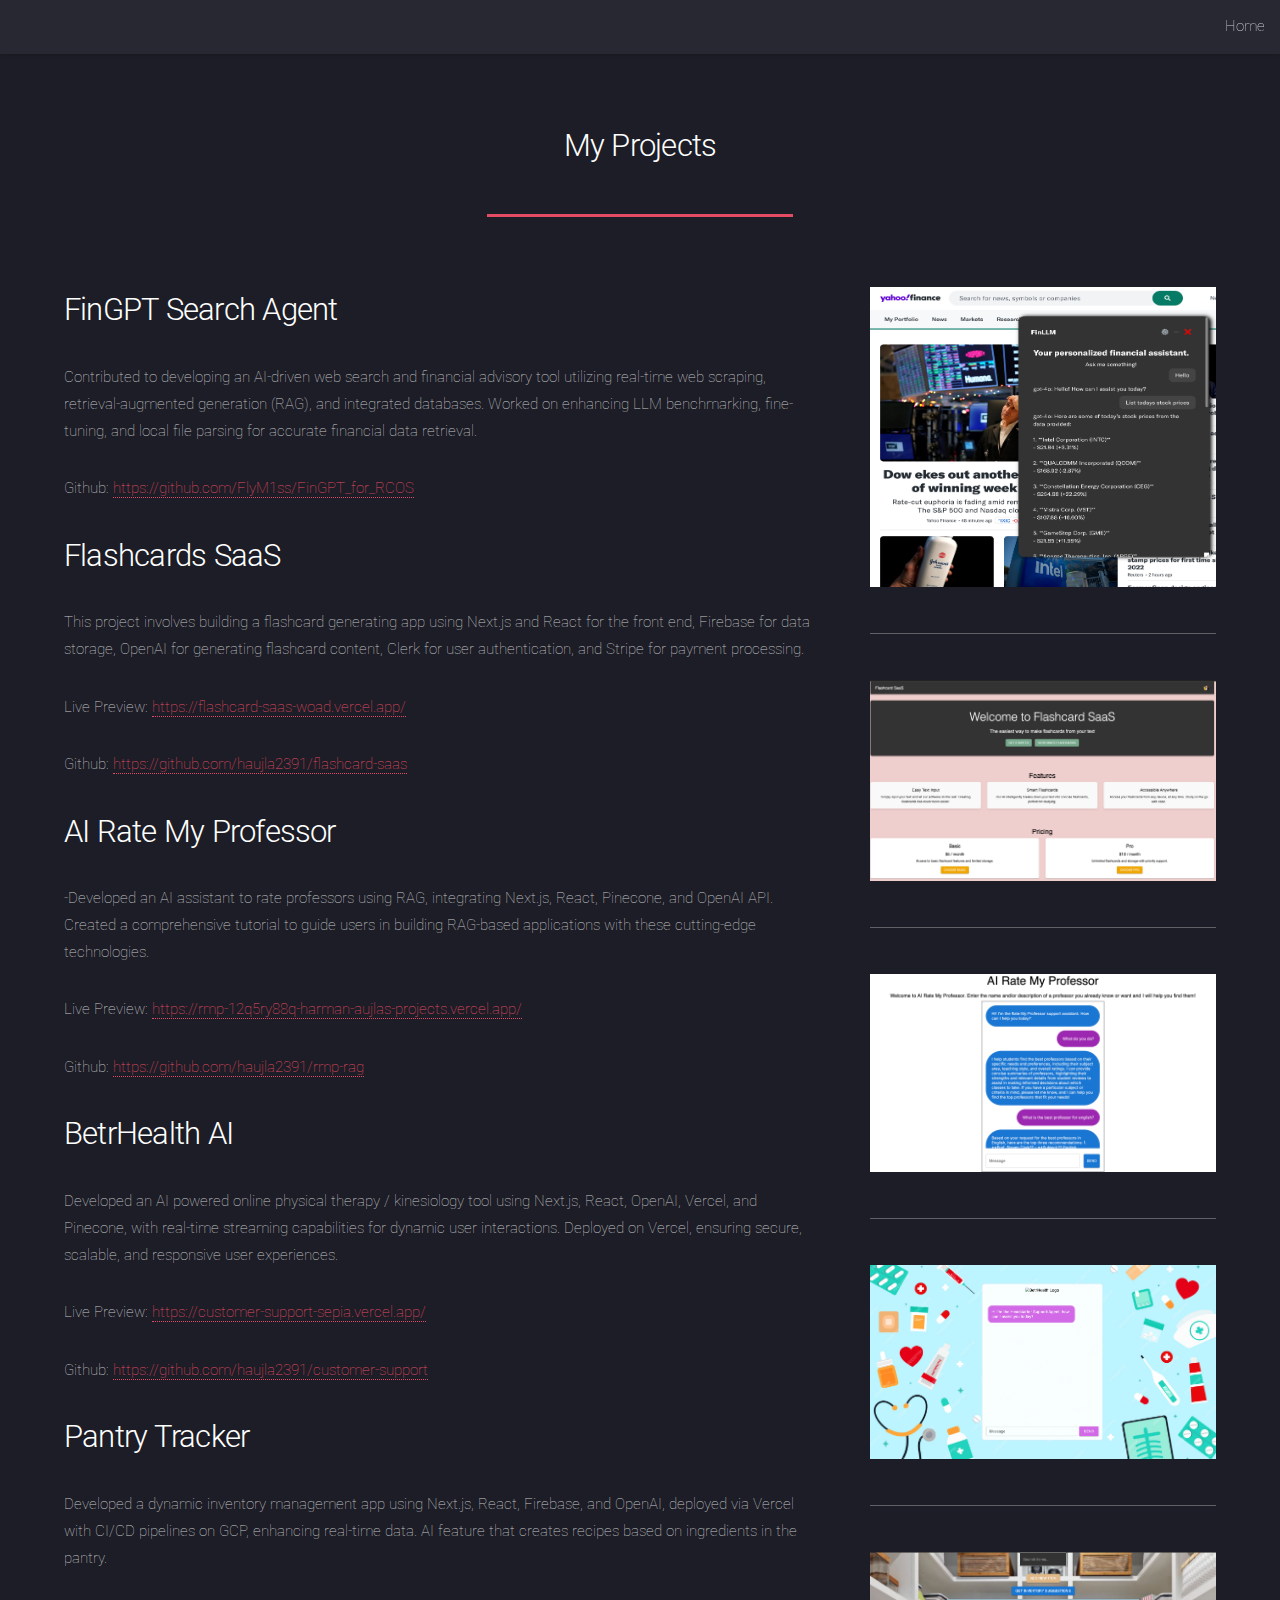
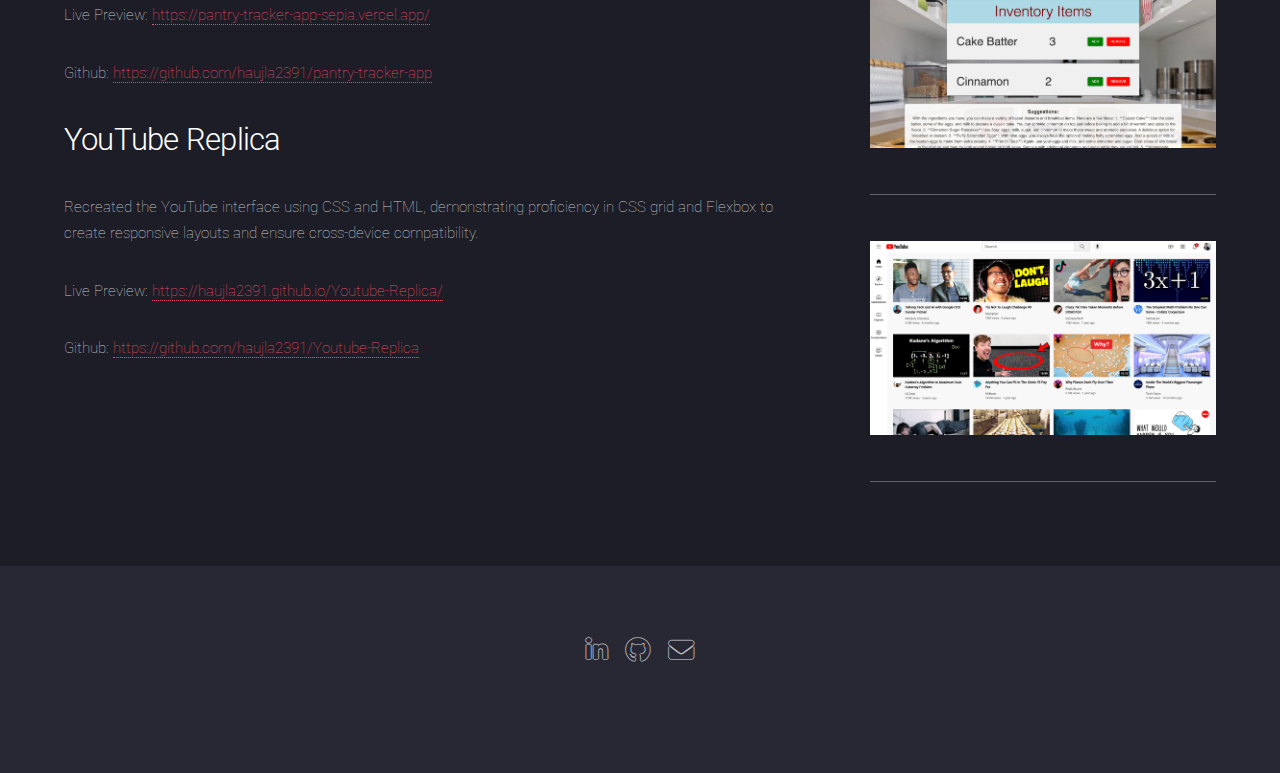
<file: right-sidebar.html>
<!DOCTYPE HTML>
<!--
	Landed by HTML5 UP
	html5up.net | @ajlkn
	Free for personal and commercial use under the CCA 3.0 license (html5up.net/license)
-->
<html>
	<head>
		<title>Harman Aujla Projects</title>
		<meta charset="utf-8" />
		<meta name="viewport" content="width=device-width, initial-scale=1, user-scalable=no" />
		<link rel="stylesheet" href="assets/css/main.css" />
		<noscript><link rel="stylesheet" href="assets/css/noscript.css" /></noscript>
	</head>
	<body class="is-preload">
		<div id="page-wrapper">

			<!-- Header -->
				<header id="header">
					<nav id="nav">
						<ul>
							<li><a href="index.html">Home</a></li>
						</ul>
					</nav>
				</header>

			<!-- Main -->
				<div id="main" class="wrapper style1">
					<div class="container">
						<header class="major">
							<h2>My Projects</h2>
						</header>
						<div class="row gtr-150">
							<div class="col-8 col-12-medium">
								<!-- Content -->
									<section id="content">
										<h2>FinGPT Search Agent</h2>
										<p>Contributed to developing an AI-driven web search and financial advisory tool utilizing real-time web scraping, retrieval-augmented
											generation (RAG), and integrated databases. Worked on enhancing LLM benchmarking, fine-tuning, and local file parsing for accurate
											financial data retrieval.</p>
										<p>Github: <a class="project-link" href="https://github.com/FlyM1ss/FinGPT_for_RCOS" target="_blank" rel="noopener noreferrer">https://github.com/FlyM1ss/FinGPT_for_RCOS</a></p>

										<h2>Flashcards SaaS</h2>
										<p>This project involves building a flashcard generating app using Next.js and React for the front end, Firebase for data storage, OpenAI for
											generating flashcard content, Clerk for user authentication, and Stripe for payment processing.</p>
										<p>Live Preview: <a class="project-link" href="https://flashcard-saas-woad.vercel.app/" target="_blank" rel="noopener noreferrer">https://flashcard-saas-woad.vercel.app/</a></p>
										<p>Github: <a class="project-link" href="https://github.com/haujla2391/flashcard-saas" target="_blank" rel="noopener noreferrer">https://github.com/haujla2391/flashcard-saas</a></p>

										<h2>AI Rate My Professor</h2>
										<p>-Developed an AI assistant to rate professors using RAG, integrating Next.js, React, Pinecone, and OpenAI API. Created a
											comprehensive tutorial to guide users in building RAG-based applications with these cutting-edge technologies.</p>
										<p>Live Preview: <a class="project-link" href="https://rmp-12q5ry88q-harman-aujlas-projects.vercel.app/" target="_blank" rel="noopener noreferrer">https://rmp-12q5ry88q-harman-aujlas-projects.vercel.app/</a></p>
										<p>Github: <a class="project-link" href="https://github.com/haujla2391/rmp-rag" target="_blank" rel="noopener noreferrer">https://github.com/haujla2391/rmp-rag</a></p>

										<h2>BetrHealth AI</h2>
										<p>Developed an AI powered online physical therapy / kinesiology tool using Next.js, React, OpenAI, Vercel, and Pinecone, with real-time
											streaming capabilities for dynamic user interactions. Deployed on Vercel, ensuring secure, scalable, and responsive user experiences.</p>
										<p>Live Preview: <a class="project-link" href="https://customer-support-sepia.vercel.app/" target="_blank" rel="noopener noreferrer">https://customer-support-sepia.vercel.app/</a></p>
										<p>Github: <a class="project-link" href="https://github.com/haujla2391/customer-support" target="_blank" rel="noopener noreferrer">https://github.com/haujla2391/customer-support</a></p>

										<h2>Pantry Tracker</h2>
										<p>Developed a dynamic inventory management app using Next.js, React, Firebase, and OpenAI, deployed via Vercel with CI/CD
											pipelines on GCP, enhancing real-time data. AI feature that creates recipes based on ingredients in the pantry.</p>
										<p>Live Preview: <a class="project-link" href="https://pantry-tracker-app-sepia.vercel.app/" target="_blank" rel="noopener noreferrer">https://pantry-tracker-app-sepia.vercel.app/</a></p>
										<p>Github: <a class="project-link" href="https://github.com/haujla2391/pantry-tracker-app" target="_blank" rel="noopener noreferrer">https://github.com/haujla2391/pantry-tracker-app</a></p>

										<h2>YouTube Replica</h2>
										<p>Recreated the YouTube interface using CSS and HTML, demonstrating proficiency in CSS grid and Flexbox to create responsive layouts and ensure cross-device compatibility.</p>
										<p>Live Preview: <a class="project-link" href="https://haujla2391.github.io/Youtube-Replica/" target="_blank" rel="noopener noreferrer">https://haujla2391.github.io/Youtube-Replica/</a></p>
										<p>Github: <a class="project-link" href="https://github.com/haujla2391/Youtube-Replica" target="_blank" rel="noopener noreferrer">https://github.com/haujla2391/Youtube-Replica</a></p>

									</section>

							</div>
							<div class="col-4 col-12-medium">

								<!-- Sidebar -->
									<section id="sidebar">
										<section>
											<img class="side-images" src="images/finLLM.png" alt="" />
										</section>
										<hr />
										<section>
											<img class="side-images" src="images/flashcards.png" alt="" />
										</section>
										<hr />
										<section>
											<img class="side-images" src="images/rmp.png" alt="" />
										</section>
										<hr />
										<section>
											<img class="side-images" src="images/customer.png" alt="" />
										</section>
										<hr />
										<section>
											<img class="side-images" src="images/pantry.png" alt="" />
										</section>
										<hr />
										<section>
											<img class="side-images" src="images/youtube copy.png" alt="" />
										</section>
										<hr />
									</section>

							</div>
						</div>
					</div>
				</div>

			<!-- Footer -->
				<footer id="footer">
					<ul class="icons">
						<li><a href="https://www.linkedin.com/in/harman-aujla-48683a207/" class="icon brands alt fa-linkedin-in" target="_blank" rel="noopener noreferrer"><span class="label">LinkedIn</span></a></li>
						<li><a href="https://github.com/haujla2391" class="icon brands alt fa-github" target="_blank" rel="noopener noreferrer"><span class="label">GitHub</span></a></li>
						<li><a href="mailto:harman11524@gmail.com" class="icon solid alt fa-envelope" target="_blank" rel="noopener noreferrer"><span class="label">Email</span></a></li>
					</ul>
				</footer>

		</div>

		<!-- Scripts -->
			<script src="assets/js/jquery.min.js"></script>
			<script src="assets/js/jquery.scrolly.min.js"></script>
			<script src="assets/js/jquery.dropotron.min.js"></script>
			<script src="assets/js/jquery.scrollex.min.js"></script>
			<script src="assets/js/browser.min.js"></script>
			<script src="assets/js/breakpoints.min.js"></script>
			<script src="assets/js/util.js"></script>
			<script src="assets/js/main.js"></script>

	</body>
</html>
</file>
<file: assets/css/noscript.css>
/*
	Landed by HTML5 UP
	html5up.net | @ajlkn
	Free for personal and commercial use under the CCA 3.0 license (html5up.net/license)
*/

/* Loader */

	body.landing.is-preload:before {
		display: none;
	}

	body.landing.is-preload:after {
		display: none;
	}
</file>
<file: assets/css/main.css>
@import url("fontawesome-all.min.css");
@import url("https://fonts.googleapis.com/css?family=Roboto:100,300,100italic,300italic");

/*
	Landed by HTML5 UP
	html5up.net | @ajlkn
	Free for personal and commercial use under the CCA 3.0 license (html5up.net/license)
*/

html, body, div, span, applet, object,
iframe, h1, h2, h3, h4, h5, h6, p, blockquote,
pre, a, abbr, acronym, address, big, cite,
code, del, dfn, em, img, ins, kbd, q, s, samp,
small, strike, strong, sub, sup, tt, var, b,
u, i, center, dl, dt, dd, ol, ul, li, fieldset,
form, label, legend, table, caption, tbody,
tfoot, thead, tr, th, td, article, aside,
canvas, details, embed, figure, figcaption,
footer, header, hgroup, menu, nav, output, ruby,
section, summary, time, mark, audio, video {
	margin: 0;
	padding: 0;
	border: 0;
	font-size: 100%;
	font: inherit;
	vertical-align: baseline;}

article, aside, details, figcaption, figure,
footer, header, hgroup, menu, nav, section {
	display: block;}

body {
	line-height: 1;
}

ol, ul {
	list-style: none;
}

blockquote, q {
	quotes: none;
}

	blockquote:before, blockquote:after, q:before, q:after {
		content: '';
		content: none;
	}

table {
	border-collapse: collapse;
	border-spacing: 0;
}

body {
	-webkit-text-size-adjust: none;
}

mark {
	background-color: transparent;
	color: inherit;
}

input::-moz-focus-inner {
	border: 0;
	padding: 0;
}

input, select, textarea {
	-moz-appearance: none;
	-webkit-appearance: none;
	-ms-appearance: none;
	appearance: none;
}

/* Basic */

	html {
		box-sizing: border-box;
	}

	*, *:before, *:after {
		box-sizing: inherit;
	}

	html, body {
		background: #1c1d26;
	}

	body.is-preload *, body.is-preload *:before, body.is-preload *:after {
		-moz-animation: none !important;
		-webkit-animation: none !important;
		-ms-animation: none !important;
		animation: none !important;
		-moz-transition: none !important;
		-webkit-transition: none !important;
		-ms-transition: none !important;
		transition: none !important;
	}

	body, input, select, textarea {
		color: rgba(255, 255, 255, 0.75);
		font-family: "Roboto", Helvetica, sans-serif;
		font-size: 15pt;
		font-weight: 100;
		line-height: 1.75em;
	}

	a {
		-moz-transition: border-color 0.2s ease-in-out, color 0.2s ease-in-out;
		-webkit-transition: border-color 0.2s ease-in-out, color 0.2s ease-in-out;
		-ms-transition: border-color 0.2s ease-in-out, color 0.2s ease-in-out;
		transition: border-color 0.2s ease-in-out, color 0.2s ease-in-out;
		border-bottom: dotted 1px;
		color: #e44c65;
		text-decoration: none;
	}

		a:hover {
			color: #e44c65 !important;
			border-bottom-color: transparent;
		}

	strong, b {
		color: #ffffff;
		font-weight: 300;
	}

	em, i {
		font-style: italic;
	}

	p {
		margin: 0 0 2em 0;
	}

	h1, h2, h3, h4, h5, h6 {
		color: #ffffff;
		font-weight: 300;
		line-height: 1em;
		margin: 0 0 1em 0;
	}

		h1 a, h2 a, h3 a, h4 a, h5 a, h6 a {
			color: inherit;
			border: 0;
		}

	h2 {
		font-size: 2em;
		line-height: 1.5em;
		letter-spacing: -0.025em;
	}

	h3 {
		font-size: 1.35em;
		line-height: 1.5em;
	}

	h4 {
		font-size: 1.1em;
		line-height: 1.5em;
	}

	h5 {
		font-size: 0.9em;
		line-height: 1.5em;
	}

	h6 {
		font-size: 0.7em;
		line-height: 1.5em;
	}

	sub {
		font-size: 0.8em;
		position: relative;
		top: 0.5em;
	}

	sup {
		font-size: 0.8em;
		position: relative;
		top: -0.5em;
	}

	hr {
		border: 0;
		border-bottom: solid 1px rgba(255, 255, 255, 0.3);
		margin: 3em 0;
	}

		hr.major {
			margin: 4em 0;
		}

	blockquote {
		border-left: solid 4px rgba(255, 255, 255, 0.3);
		font-style: italic;
		margin: 0 0 2em 0;
		padding: 0.5em 0 0.5em 2em;
	}

	code {
		background: rgba(255, 255, 255, 0.075);
		border-radius: 4px;
		font-family: "Courier New", monospace;
		font-size: 0.9em;
		margin: 0 0.25em;
		padding: 0.25em 0.65em;
	}

	pre {
		-webkit-overflow-scrolling: touch;
		font-family: "Courier New", monospace;
		font-size: 0.9em;
		margin: 0 0 2em 0;
	}

		pre code {
			display: block;
			line-height: 1.75em;
			padding: 1em 1.5em;
			overflow-x: auto;
		}

	.align-left {
		text-align: left;
	}

	.align-center {
		text-align: center;
	}

	.align-right {
		text-align: right;
	}

/* Loader */

	@-moz-keyframes spinner-show {
		0% {
			opacity: 0;
		}

		100% {
			opacity: 1;
		}
	}

	@-webkit-keyframes spinner-show {
		0% {
			opacity: 0;
		}

		100% {
			opacity: 1;
		}
	}

	@-ms-keyframes spinner-show {
		0% {
			opacity: 0;
		}

		100% {
			opacity: 1;
		}
	}

	@keyframes spinner-show {
		0% {
			opacity: 0;
		}

		100% {
			opacity: 1;
		}
	}

	@-moz-keyframes spinner-hide {
		0% {
			color: rgba(255, 255, 255, 0.15);
			z-index: 100001;
			-moz-transform: scale(1) rotate(0deg);
			-webkit-transform: scale(1) rotate(0deg);
			-ms-transform: scale(1) rotate(0deg);
			transform: scale(1) rotate(0deg);
		}

		99% {
			color: #1c1d26;
			z-index: 100001;
			-moz-transform: scale(0.5) rotate(360deg);
			-webkit-transform: scale(0.5) rotate(360deg);
			-ms-transform: scale(0.5) rotate(360deg);
			transform: scale(0.5) rotate(360deg);
		}

		100% {
			color: #1c1d26;
			z-index: -1;
			-moz-transform: scale(0.5) rotate(360deg);
			-webkit-transform: scale(0.5) rotate(360deg);
			-ms-transform: scale(0.5) rotate(360deg);
			transform: scale(0.5) rotate(360deg);
		}
	}

	@-webkit-keyframes spinner-hide {
		0% {
			color: rgba(255, 255, 255, 0.15);
			z-index: 100001;
			-moz-transform: scale(1) rotate(0deg);
			-webkit-transform: scale(1) rotate(0deg);
			-ms-transform: scale(1) rotate(0deg);
			transform: scale(1) rotate(0deg);
		}

		99% {
			color: #1c1d26;
			z-index: 100001;
			-moz-transform: scale(0.5) rotate(360deg);
			-webkit-transform: scale(0.5) rotate(360deg);
			-ms-transform: scale(0.5) rotate(360deg);
			transform: scale(0.5) rotate(360deg);
		}

		100% {
			color: #1c1d26;
			z-index: -1;
			-moz-transform: scale(0.5) rotate(360deg);
			-webkit-transform: scale(0.5) rotate(360deg);
			-ms-transform: scale(0.5) rotate(360deg);
			transform: scale(0.5) rotate(360deg);
		}
	}

	@-ms-keyframes spinner-hide {
		0% {
			color: rgba(255, 255, 255, 0.15);
			z-index: 100001;
			-moz-transform: scale(1) rotate(0deg);
			-webkit-transform: scale(1) rotate(0deg);
			-ms-transform: scale(1) rotate(0deg);
			transform: scale(1) rotate(0deg);
		}

		99% {
			color: #1c1d26;
			z-index: 100001;
			-moz-transform: scale(0.5) rotate(360deg);
			-webkit-transform: scale(0.5) rotate(360deg);
			-ms-transform: scale(0.5) rotate(360deg);
			transform: scale(0.5) rotate(360deg);
		}

		100% {
			color: #1c1d26;
			z-index: -1;
			-moz-transform: scale(0.5) rotate(360deg);
			-webkit-transform: scale(0.5) rotate(360deg);
			-ms-transform: scale(0.5) rotate(360deg);
			transform: scale(0.5) rotate(360deg);
		}
	}

	@keyframes spinner-hide {
		0% {
			color: rgba(255, 255, 255, 0.15);
			z-index: 100001;
			-moz-transform: scale(1) rotate(0deg);
			-webkit-transform: scale(1) rotate(0deg);
			-ms-transform: scale(1) rotate(0deg);
			transform: scale(1) rotate(0deg);
		}

		99% {
			color: #1c1d26;
			z-index: 100001;
			-moz-transform: scale(0.5) rotate(360deg);
			-webkit-transform: scale(0.5) rotate(360deg);
			-ms-transform: scale(0.5) rotate(360deg);
			transform: scale(0.5) rotate(360deg);
		}

		100% {
			color: #1c1d26;
			z-index: -1;
			-moz-transform: scale(0.5) rotate(360deg);
			-webkit-transform: scale(0.5) rotate(360deg);
			-ms-transform: scale(0.5) rotate(360deg);
			transform: scale(0.5) rotate(360deg);
		}
	}

	@-moz-keyframes spinner-rotate {
		0% {
			-moz-transform: scale(1) rotate(0deg);
			-webkit-transform: scale(1) rotate(0deg);
			-ms-transform: scale(1) rotate(0deg);
			transform: scale(1) rotate(0deg);
		}

		100% {
			-moz-transform: scale(1) rotate(360deg);
			-webkit-transform: scale(1) rotate(360deg);
			-ms-transform: scale(1) rotate(360deg);
			transform: scale(1) rotate(360deg);
		}
	}

	@-webkit-keyframes spinner-rotate {
		0% {
			-moz-transform: scale(1) rotate(0deg);
			-webkit-transform: scale(1) rotate(0deg);
			-ms-transform: scale(1) rotate(0deg);
			transform: scale(1) rotate(0deg);
		}

		100% {
			-moz-transform: scale(1) rotate(360deg);
			-webkit-transform: scale(1) rotate(360deg);
			-ms-transform: scale(1) rotate(360deg);
			transform: scale(1) rotate(360deg);
		}
	}

	@-ms-keyframes spinner-rotate {
		0% {
			-moz-transform: scale(1) rotate(0deg);
			-webkit-transform: scale(1) rotate(0deg);
			-ms-transform: scale(1) rotate(0deg);
			transform: scale(1) rotate(0deg);
		}

		100% {
			-moz-transform: scale(1) rotate(360deg);
			-webkit-transform: scale(1) rotate(360deg);
			-ms-transform: scale(1) rotate(360deg);
			transform: scale(1) rotate(360deg);
		}
	}

	@keyframes spinner-rotate {
		0% {
			-moz-transform: scale(1) rotate(0deg);
			-webkit-transform: scale(1) rotate(0deg);
			-ms-transform: scale(1) rotate(0deg);
			transform: scale(1) rotate(0deg);
		}

		100% {
			-moz-transform: scale(1) rotate(360deg);
			-webkit-transform: scale(1) rotate(360deg);
			-ms-transform: scale(1) rotate(360deg);
			transform: scale(1) rotate(360deg);
		}
	}

	@-moz-keyframes overlay-hide {
		0% {
			opacity: 1;
			z-index: 100000;
		}

		15% {
			opacity: 1;
			z-index: 100000;
		}

		99% {
			opacity: 0;
			z-index: 100000;
		}

		100% {
			opacity: 0;
			z-index: -1;
		}
	}

	@-webkit-keyframes overlay-hide {
		0% {
			opacity: 1;
			z-index: 100000;
		}

		15% {
			opacity: 1;
			z-index: 100000;
		}

		99% {
			opacity: 0;
			z-index: 100000;
		}

		100% {
			opacity: 0;
			z-index: -1;
		}
	}

	@-ms-keyframes overlay-hide {
		0% {
			opacity: 1;
			z-index: 100000;
		}

		15% {
			opacity: 1;
			z-index: 100000;
		}

		99% {
			opacity: 0;
			z-index: 100000;
		}

		100% {
			opacity: 0;
			z-index: -1;
		}
	}

	@keyframes overlay-hide {
		0% {
			opacity: 1;
			z-index: 100000;
		}

		15% {
			opacity: 1;
			z-index: 100000;
		}

		99% {
			opacity: 0;
			z-index: 100000;
		}

		100% {
			opacity: 0;
			z-index: -1;
		}
	}

	body.landing {
		text-decoration: none;
	}

		body.landing:before {
			-moz-osx-font-smoothing: grayscale;
			-webkit-font-smoothing: antialiased;
			display: inline-block;
			font-style: normal;
			font-variant: normal;
			text-rendering: auto;
			line-height: 1;
			text-transform: none !important;
			font-family: 'Font Awesome 5 Free';
			font-weight: 900;
		}

		body.landing:before {
			-moz-animation: spinner-show 1.5s 1 0.25s ease forwards, spinner-hide 0.25s ease-in-out forwards !important;
			-webkit-animation: spinner-show 1.5s 1 0.25s ease forwards, spinner-hide 0.25s ease-in-out forwards !important;
			-ms-animation: spinner-show 1.5s 1 0.25s ease forwards, spinner-hide 0.25s ease-in-out forwards !important;
			animation: spinner-show 1.5s 1 0.25s ease forwards, spinner-hide 0.25s ease-in-out forwards !important;
			-moz-transform-origin: 50% 50%;
			-webkit-transform-origin: 50% 50%;
			-ms-transform-origin: 50% 50%;
			transform-origin: 50% 50%;
			color: rgba(255, 255, 255, 0.15);
			content: '\f1ce';
			cursor: default;
			display: block;
			font-size: 2em;
			height: 2em;
			left: 50%;
			line-height: 2em;
			margin: -1em 0 0 -1em;
			opacity: 0;
			position: fixed;
			text-align: center;
			top: 50%;
			width: 2em;
			z-index: -1;
		}

		body.landing:after {
			-moz-animation: overlay-hide 1.5s ease-in forwards !important;
			-webkit-animation: overlay-hide 1.5s ease-in forwards !important;
			-ms-animation: overlay-hide 1.5s ease-in forwards !important;
			animation: overlay-hide 1.5s ease-in forwards !important;
			background: #1c1d26;
			content: '';
			display: block;
			height: 100%;
			left: 0;
			opacity: 0;
			position: fixed;
			top: 0;
			width: 100%;
			z-index: -1;
		}

		body.landing.is-preload:before {
			-moz-animation: spinner-show 1.5s 1 0.25s ease forwards, spinner-rotate 0.75s infinite linear !important;
			-webkit-animation: spinner-show 1.5s 1 0.25s ease forwards, spinner-rotate 0.75s infinite linear !important;
			-ms-animation: spinner-show 1.5s 1 0.25s ease forwards, spinner-rotate 0.75s infinite linear !important;
			animation: spinner-show 1.5s 1 0.25s ease forwards, spinner-rotate 0.75s infinite linear !important;
			z-index: 100001;
		}

		body.landing.is-preload:after {
			-moz-animation: none !important;
			-webkit-animation: none !important;
			-ms-animation: none !important;
			animation: none !important;
			opacity: 1;
			z-index: 100000;
		}

	@media (-webkit-min-device-pixel-ratio: 2) {

		body.landing:before {
			line-height: 2.025em;
		}

	}

/* Container */

	.container {
		margin: 0 auto;
		max-width: calc(100% - 4em);
		width: 70em;
	}

		.container.xsmall {
			width: 17.5em;
		}

		.container.small {
			width: 35em;
		}

		.container.medium {
			width: 52.5em;
		}

		.container.large {
			width: 87.5em;
		}

		.container.xlarge {
			width: 105em;
		}

		.container.max {
			width: 100%;
		}

		@media screen and (max-width: 1280px) {

			.container {
				width: 90%;
				max-width: 100%;
			}

		}

		@media screen and (max-width: 980px) {

			.container {
				width: 100% !important;
			}

		}

/* Row */

	.row {
		display: flex;
		flex-wrap: wrap;
		box-sizing: border-box;
		align-items: stretch;
	}

		.row > * {
			box-sizing: border-box;
		}

		.row.gtr-uniform > * > :last-child {
			margin-bottom: 0;
		}

		.row.aln-left {
			justify-content: flex-start;
		}

		.row.aln-center {
			justify-content: center;
		}

		.row.aln-right {
			justify-content: flex-end;
		}

		.row.aln-top {
			align-items: flex-start;
		}

		.row.aln-middle {
			align-items: center;
		}

		.row.aln-bottom {
			align-items: flex-end;
		}

		.row > .imp {
			order: -1;
		}

		.row > .col-1 {
			width: 8.33333%;
		}

		.row > .off-1 {
			margin-left: 8.33333%;
		}

		.row > .col-2 {
			width: 16.66667%;
		}

		.row > .off-2 {
			margin-left: 16.66667%;
		}

		.row > .col-3 {
			width: 25%;
		}

		.row > .off-3 {
			margin-left: 25%;
		}

		.row > .col-4 {
			width: 33.33333%;
		}

		.row > .off-4 {
			margin-left: 33.33333%;
		}

		.row > .col-5 {
			width: 41.66667%;
		}

		.row > .off-5 {
			margin-left: 41.66667%;
		}

		.row > .col-6 {
			width: 50%;
		}

		.row > .off-6 {
			margin-left: 50%;
		}

		.row > .col-7 {
			width: 58.33333%;
		}

		.row > .off-7 {
			margin-left: 58.33333%;
		}

		.row > .col-8 {
			width: 66.66667%;
		}

		.row > .off-8 {
			margin-left: 66.66667%;
		}

		.row > .col-9 {
			width: 75%;
		}

		.row > .off-9 {
			margin-left: 75%;
		}

		.row > .col-10 {
			width: 83.33333%;
		}

		.row > .off-10 {
			margin-left: 83.33333%;
		}

		.row > .col-11 {
			width: 91.66667%;
		}

		.row > .off-11 {
			margin-left: 91.66667%;
		}

		.row > .col-12 {
			width: 100%;
		}

		.row > .off-12 {
			margin-left: 100%;
		}

		.row.gtr-0 {
			margin-top: 0;
			margin-left: 0em;
		}

			.row.gtr-0 > * {
				padding: 0 0 0 0em;
			}

			.row.gtr-0.gtr-uniform {
				margin-top: 0em;
			}

				.row.gtr-0.gtr-uniform > * {
					padding-top: 0em;
				}

		.row.gtr-25 {
			margin-top: 0;
			margin-left: -0.625em;
		}

			.row.gtr-25 > * {
				padding: 0 0 0 0.625em;
			}

			.row.gtr-25.gtr-uniform {
				margin-top: -0.625em;
			}

				.row.gtr-25.gtr-uniform > * {
					padding-top: 0.625em;
				}

		.row.gtr-50 {
			margin-top: 0;
			margin-left: -1.25em;
		}

			.row.gtr-50 > * {
				padding: 0 0 0 1.25em;
			}

			.row.gtr-50.gtr-uniform {
				margin-top: -1.25em;
			}

				.row.gtr-50.gtr-uniform > * {
					padding-top: 1.25em;
				}

		.row {
			margin-top: 0;
			margin-left: -2.5em;
		}

			.row > * {
				padding: 0 0 0 2.5em;
			}

			.row.gtr-uniform {
				margin-top: -2.5em;
			}

				.row.gtr-uniform > * {
					padding-top: 2.5em;
				}

		.row.gtr-150 {
			margin-top: 0;
			margin-left: -3.75em;
		}

			.row.gtr-150 > * {
				padding: 0 0 0 3.75em;
			}

			.row.gtr-150.gtr-uniform {
				margin-top: -3.75em;
			}

				.row.gtr-150.gtr-uniform > * {
					padding-top: 3.75em;
				}

		.row.gtr-200 {
			margin-top: 0;
			margin-left: -5em;
		}

			.row.gtr-200 > * {
				padding: 0 0 0 5em;
			}

			.row.gtr-200.gtr-uniform {
				margin-top: -5em;
			}

				.row.gtr-200.gtr-uniform > * {
					padding-top: 5em;
				}

		@media screen and (max-width: 1680px) {

			.row {
				display: flex;
				flex-wrap: wrap;
				box-sizing: border-box;
				align-items: stretch;
			}

				.row > * {
					box-sizing: border-box;
				}

				.row.gtr-uniform > * > :last-child {
					margin-bottom: 0;
				}

				.row.aln-left {
					justify-content: flex-start;
				}

				.row.aln-center {
					justify-content: center;
				}

				.row.aln-right {
					justify-content: flex-end;
				}

				.row.aln-top {
					align-items: flex-start;
				}

				.row.aln-middle {
					align-items: center;
				}

				.row.aln-bottom {
					align-items: flex-end;
				}

				.row > .imp-xlarge {
					order: -1;
				}

				.row > .col-1-xlarge {
					width: 8.33333%;
				}

				.row > .off-1-xlarge {
					margin-left: 8.33333%;
				}

				.row > .col-2-xlarge {
					width: 16.66667%;
				}

				.row > .off-2-xlarge {
					margin-left: 16.66667%;
				}

				.row > .col-3-xlarge {
					width: 25%;
				}

				.row > .off-3-xlarge {
					margin-left: 25%;
				}

				.row > .col-4-xlarge {
					width: 33.33333%;
				}

				.row > .off-4-xlarge {
					margin-left: 33.33333%;
				}

				.row > .col-5-xlarge {
					width: 41.66667%;
				}

				.row > .off-5-xlarge {
					margin-left: 41.66667%;
				}

				.row > .col-6-xlarge {
					width: 50%;
				}

				.row > .off-6-xlarge {
					margin-left: 50%;
				}

				.row > .col-7-xlarge {
					width: 58.33333%;
				}

				.row > .off-7-xlarge {
					margin-left: 58.33333%;
				}

				.row > .col-8-xlarge {
					width: 66.66667%;
				}

				.row > .off-8-xlarge {
					margin-left: 66.66667%;
				}

				.row > .col-9-xlarge {
					width: 75%;
				}

				.row > .off-9-xlarge {
					margin-left: 75%;
				}

				.row > .col-10-xlarge {
					width: 83.33333%;
				}

				.row > .off-10-xlarge {
					margin-left: 83.33333%;
				}

				.row > .col-11-xlarge {
					width: 91.66667%;
				}

				.row > .off-11-xlarge {
					margin-left: 91.66667%;
				}

				.row > .col-12-xlarge {
					width: 100%;
				}

				.row > .off-12-xlarge {
					margin-left: 100%;
				}

				.row.gtr-0 {
					margin-top: 0;
					margin-left: 0em;
				}

					.row.gtr-0 > * {
						padding: 0 0 0 0em;
					}

					.row.gtr-0.gtr-uniform {
						margin-top: 0em;
					}

						.row.gtr-0.gtr-uniform > * {
							padding-top: 0em;
						}

				.row.gtr-25 {
					margin-top: 0;
					margin-left: -0.625em;
				}

					.row.gtr-25 > * {
						padding: 0 0 0 0.625em;
					}

					.row.gtr-25.gtr-uniform {
						margin-top: -0.625em;
					}

						.row.gtr-25.gtr-uniform > * {
							padding-top: 0.625em;
						}

				.row.gtr-50 {
					margin-top: 0;
					margin-left: -1.25em;
				}

					.row.gtr-50 > * {
						padding: 0 0 0 1.25em;
					}

					.row.gtr-50.gtr-uniform {
						margin-top: -1.25em;
					}

						.row.gtr-50.gtr-uniform > * {
							padding-top: 1.25em;
						}

				.row {
					margin-top: 0;
					margin-left: -2.5em;
				}

					.row > * {
						padding: 0 0 0 2.5em;
					}

					.row.gtr-uniform {
						margin-top: -2.5em;
					}

						.row.gtr-uniform > * {
							padding-top: 2.5em;
						}

				.row.gtr-150 {
					margin-top: 0;
					margin-left: -3.75em;
				}

					.row.gtr-150 > * {
						padding: 0 0 0 3.75em;
					}

					.row.gtr-150.gtr-uniform {
						margin-top: -3.75em;
					}

						.row.gtr-150.gtr-uniform > * {
							padding-top: 3.75em;
						}

				.row.gtr-200 {
					margin-top: 0;
					margin-left: -5em;
				}

					.row.gtr-200 > * {
						padding: 0 0 0 5em;
					}

					.row.gtr-200.gtr-uniform {
						margin-top: -5em;
					}

						.row.gtr-200.gtr-uniform > * {
							padding-top: 5em;
						}

		}

		@media screen and (max-width: 1280px) {

			.row {
				display: flex;
				flex-wrap: wrap;
				box-sizing: border-box;
				align-items: stretch;
			}

				.row > * {
					box-sizing: border-box;
				}

				.row.gtr-uniform > * > :last-child {
					margin-bottom: 0;
				}

				.row.aln-left {
					justify-content: flex-start;
				}

				.row.aln-center {
					justify-content: center;
				}

				.row.aln-right {
					justify-content: flex-end;
				}

				.row.aln-top {
					align-items: flex-start;
				}

				.row.aln-middle {
					align-items: center;
				}

				.row.aln-bottom {
					align-items: flex-end;
				}

				.row > .imp-large {
					order: -1;
				}

				.row > .col-1-large {
					width: 8.33333%;
				}

				.row > .off-1-large {
					margin-left: 8.33333%;
				}

				.row > .col-2-large {
					width: 16.66667%;
				}

				.row > .off-2-large {
					margin-left: 16.66667%;
				}

				.row > .col-3-large {
					width: 25%;
				}

				.row > .off-3-large {
					margin-left: 25%;
				}

				.row > .col-4-large {
					width: 33.33333%;
				}

				.row > .off-4-large {
					margin-left: 33.33333%;
				}

				.row > .col-5-large {
					width: 41.66667%;
				}

				.row > .off-5-large {
					margin-left: 41.66667%;
				}

				.row > .col-6-large {
					width: 50%;
				}

				.row > .off-6-large {
					margin-left: 50%;
				}

				.row > .col-7-large {
					width: 58.33333%;
				}

				.row > .off-7-large {
					margin-left: 58.33333%;
				}

				.row > .col-8-large {
					width: 66.66667%;
				}

				.row > .off-8-large {
					margin-left: 66.66667%;
				}

				.row > .col-9-large {
					width: 75%;
				}

				.row > .off-9-large {
					margin-left: 75%;
				}

				.row > .col-10-large {
					width: 83.33333%;
				}

				.row > .off-10-large {
					margin-left: 83.33333%;
				}

				.row > .col-11-large {
					width: 91.66667%;
				}

				.row > .off-11-large {
					margin-left: 91.66667%;
				}

				.row > .col-12-large {
					width: 100%;
				}

				.row > .off-12-large {
					margin-left: 100%;
				}

				.row.gtr-0 {
					margin-top: 0;
					margin-left: 0em;
				}

					.row.gtr-0 > * {
						padding: 0 0 0 0em;
					}

					.row.gtr-0.gtr-uniform {
						margin-top: 0em;
					}

						.row.gtr-0.gtr-uniform > * {
							padding-top: 0em;
						}

				.row.gtr-25 {
					margin-top: 0;
					margin-left: -0.625em;
				}

					.row.gtr-25 > * {
						padding: 0 0 0 0.625em;
					}

					.row.gtr-25.gtr-uniform {
						margin-top: -0.625em;
					}

						.row.gtr-25.gtr-uniform > * {
							padding-top: 0.625em;
						}

				.row.gtr-50 {
					margin-top: 0;
					margin-left: -1.25em;
				}

					.row.gtr-50 > * {
						padding: 0 0 0 1.25em;
					}

					.row.gtr-50.gtr-uniform {
						margin-top: -1.25em;
					}

						.row.gtr-50.gtr-uniform > * {
							padding-top: 1.25em;
						}

				.row {
					margin-top: 0;
					margin-left: -2.5em;
				}

					.row > * {
						padding: 0 0 0 2.5em;
					}

					.row.gtr-uniform {
						margin-top: -2.5em;
					}

						.row.gtr-uniform > * {
							padding-top: 2.5em;
						}

				.row.gtr-150 {
					margin-top: 0;
					margin-left: -3.75em;
				}

					.row.gtr-150 > * {
						padding: 0 0 0 3.75em;
					}

					.row.gtr-150.gtr-uniform {
						margin-top: -3.75em;
					}

						.row.gtr-150.gtr-uniform > * {
							padding-top: 3.75em;
						}

				.row.gtr-200 {
					margin-top: 0;
					margin-left: -5em;
				}

					.row.gtr-200 > * {
						padding: 0 0 0 5em;
					}

					.row.gtr-200.gtr-uniform {
						margin-top: -5em;
					}

						.row.gtr-200.gtr-uniform > * {
							padding-top: 5em;
						}

		}

		@media screen and (max-width: 980px) {

			.row {
				display: flex;
				flex-wrap: wrap;
				box-sizing: border-box;
				align-items: stretch;
			}

				.row > * {
					box-sizing: border-box;
				}

				.row.gtr-uniform > * > :last-child {
					margin-bottom: 0;
				}

				.row.aln-left {
					justify-content: flex-start;
				}

				.row.aln-center {
					justify-content: center;
				}

				.row.aln-right {
					justify-content: flex-end;
				}

				.row.aln-top {
					align-items: flex-start;
				}

				.row.aln-middle {
					align-items: center;
				}

				.row.aln-bottom {
					align-items: flex-end;
				}

				.row > .imp-medium {
					order: -1;
				}

				.row > .col-1-medium {
					width: 8.33333%;
				}

				.row > .off-1-medium {
					margin-left: 8.33333%;
				}

				.row > .col-2-medium {
					width: 16.66667%;
				}

				.row > .off-2-medium {
					margin-left: 16.66667%;
				}

				.row > .col-3-medium {
					width: 25%;
				}

				.row > .off-3-medium {
					margin-left: 25%;
				}

				.row > .col-4-medium {
					width: 33.33333%;
				}

				.row > .off-4-medium {
					margin-left: 33.33333%;
				}

				.row > .col-5-medium {
					width: 41.66667%;
				}

				.row > .off-5-medium {
					margin-left: 41.66667%;
				}

				.row > .col-6-medium {
					width: 50%;
				}

				.row > .off-6-medium {
					margin-left: 50%;
				}

				.row > .col-7-medium {
					width: 58.33333%;
				}

				.row > .off-7-medium {
					margin-left: 58.33333%;
				}

				.row > .col-8-medium {
					width: 66.66667%;
				}

				.row > .off-8-medium {
					margin-left: 66.66667%;
				}

				.row > .col-9-medium {
					width: 75%;
				}

				.row > .off-9-medium {
					margin-left: 75%;
				}

				.row > .col-10-medium {
					width: 83.33333%;
				}

				.row > .off-10-medium {
					margin-left: 83.33333%;
				}

				.row > .col-11-medium {
					width: 91.66667%;
				}

				.row > .off-11-medium {
					margin-left: 91.66667%;
				}

				.row > .col-12-medium {
					width: 100%;
				}

				.row > .off-12-medium {
					margin-left: 100%;
				}

				.row.gtr-0 {
					margin-top: 0;
					margin-left: 0em;
				}

					.row.gtr-0 > * {
						padding: 0 0 0 0em;
					}

					.row.gtr-0.gtr-uniform {
						margin-top: 0em;
					}

						.row.gtr-0.gtr-uniform > * {
							padding-top: 0em;
						}

				.row.gtr-25 {
					margin-top: 0;
					margin-left: -0.625em;
				}

					.row.gtr-25 > * {
						padding: 0 0 0 0.625em;
					}

					.row.gtr-25.gtr-uniform {
						margin-top: -0.625em;
					}

						.row.gtr-25.gtr-uniform > * {
							padding-top: 0.625em;
						}

				.row.gtr-50 {
					margin-top: 0;
					margin-left: -1.25em;
				}

					.row.gtr-50 > * {
						padding: 0 0 0 1.25em;
					}

					.row.gtr-50.gtr-uniform {
						margin-top: -1.25em;
					}

						.row.gtr-50.gtr-uniform > * {
							padding-top: 1.25em;
						}

				.row {
					margin-top: 0;
					margin-left: -2.5em;
				}

					.row > * {
						padding: 0 0 0 2.5em;
					}

					.row.gtr-uniform {
						margin-top: -2.5em;
					}

						.row.gtr-uniform > * {
							padding-top: 2.5em;
						}

				.row.gtr-150 {
					margin-top: 0;
					margin-left: -3.75em;
				}

					.row.gtr-150 > * {
						padding: 0 0 0 3.75em;
					}

					.row.gtr-150.gtr-uniform {
						margin-top: -3.75em;
					}

						.row.gtr-150.gtr-uniform > * {
							padding-top: 3.75em;
						}

				.row.gtr-200 {
					margin-top: 0;
					margin-left: -5em;
				}

					.row.gtr-200 > * {
						padding: 0 0 0 5em;
					}

					.row.gtr-200.gtr-uniform {
						margin-top: -5em;
					}

						.row.gtr-200.gtr-uniform > * {
							padding-top: 5em;
						}

		}

		@media screen and (max-width: 736px) {

			.row {
				display: flex;
				flex-wrap: wrap;
				box-sizing: border-box;
				align-items: stretch;
			}

				.row > * {
					box-sizing: border-box;
				}

				.row.gtr-uniform > * > :last-child {
					margin-bottom: 0;
				}

				.row.aln-left {
					justify-content: flex-start;
				}

				.row.aln-center {
					justify-content: center;
				}

				.row.aln-right {
					justify-content: flex-end;
				}

				.row.aln-top {
					align-items: flex-start;
				}

				.row.aln-middle {
					align-items: center;
				}

				.row.aln-bottom {
					align-items: flex-end;
				}

				.row > .imp-small {
					order: -1;
				}

				.row > .col-1-small {
					width: 8.33333%;
				}

				.row > .off-1-small {
					margin-left: 8.33333%;
				}

				.row > .col-2-small {
					width: 16.66667%;
				}

				.row > .off-2-small {
					margin-left: 16.66667%;
				}

				.row > .col-3-small {
					width: 25%;
				}

				.row > .off-3-small {
					margin-left: 25%;
				}

				.row > .col-4-small {
					width: 33.33333%;
				}

				.row > .off-4-small {
					margin-left: 33.33333%;
				}

				.row > .col-5-small {
					width: 41.66667%;
				}

				.row > .off-5-small {
					margin-left: 41.66667%;
				}

				.row > .col-6-small {
					width: 50%;
				}

				.row > .off-6-small {
					margin-left: 50%;
				}

				.row > .col-7-small {
					width: 58.33333%;
				}

				.row > .off-7-small {
					margin-left: 58.33333%;
				}

				.row > .col-8-small {
					width: 66.66667%;
				}

				.row > .off-8-small {
					margin-left: 66.66667%;
				}

				.row > .col-9-small {
					width: 75%;
				}

				.row > .off-9-small {
					margin-left: 75%;
				}

				.row > .col-10-small {
					width: 83.33333%;
				}

				.row > .off-10-small {
					margin-left: 83.33333%;
				}

				.row > .col-11-small {
					width: 91.66667%;
				}

				.row > .off-11-small {
					margin-left: 91.66667%;
				}

				.row > .col-12-small {
					width: 100%;
				}

				.row > .off-12-small {
					margin-left: 100%;
				}

				.row.gtr-0 {
					margin-top: 0;
					margin-left: 0em;
				}

					.row.gtr-0 > * {
						padding: 0 0 0 0em;
					}

					.row.gtr-0.gtr-uniform {
						margin-top: 0em;
					}

						.row.gtr-0.gtr-uniform > * {
							padding-top: 0em;
						}

				.row.gtr-25 {
					margin-top: 0;
					margin-left: -0.625em;
				}

					.row.gtr-25 > * {
						padding: 0 0 0 0.625em;
					}

					.row.gtr-25.gtr-uniform {
						margin-top: -0.625em;
					}

						.row.gtr-25.gtr-uniform > * {
							padding-top: 0.625em;
						}

				.row.gtr-50 {
					margin-top: 0;
					margin-left: -1.25em;
				}

					.row.gtr-50 > * {
						padding: 0 0 0 1.25em;
					}

					.row.gtr-50.gtr-uniform {
						margin-top: -1.25em;
					}

						.row.gtr-50.gtr-uniform > * {
							padding-top: 1.25em;
						}

				.row {
					margin-top: 0;
					margin-left: -2.5em;
				}

					.row > * {
						padding: 0 0 0 2.5em;
					}

					.row.gtr-uniform {
						margin-top: -2.5em;
					}

						.row.gtr-uniform > * {
							padding-top: 2.5em;
						}

				.row.gtr-150 {
					margin-top: 0;
					margin-left: -3.75em;
				}

					.row.gtr-150 > * {
						padding: 0 0 0 3.75em;
					}

					.row.gtr-150.gtr-uniform {
						margin-top: -3.75em;
					}

						.row.gtr-150.gtr-uniform > * {
							padding-top: 3.75em;
						}

				.row.gtr-200 {
					margin-top: 0;
					margin-left: -5em;
				}

					.row.gtr-200 > * {
						padding: 0 0 0 5em;
					}

					.row.gtr-200.gtr-uniform {
						margin-top: -5em;
					}

						.row.gtr-200.gtr-uniform > * {
							padding-top: 5em;
						}

		}

		@media screen and (max-width: 480px) {

			.row {
				display: flex;
				flex-wrap: wrap;
				box-sizing: border-box;
				align-items: stretch;
			}

				.row > * {
					box-sizing: border-box;
				}

				.row.gtr-uniform > * > :last-child {
					margin-bottom: 0;
				}

				.row.aln-left {
					justify-content: flex-start;
				}

				.row.aln-center {
					justify-content: center;
				}

				.row.aln-right {
					justify-content: flex-end;
				}

				.row.aln-top {
					align-items: flex-start;
				}

				.row.aln-middle {
					align-items: center;
				}

				.row.aln-bottom {
					align-items: flex-end;
				}

				.row > .imp-xsmall {
					order: -1;
				}

				.row > .col-1-xsmall {
					width: 8.33333%;
				}

				.row > .off-1-xsmall {
					margin-left: 8.33333%;
				}

				.row > .col-2-xsmall {
					width: 16.66667%;
				}

				.row > .off-2-xsmall {
					margin-left: 16.66667%;
				}

				.row > .col-3-xsmall {
					width: 25%;
				}

				.row > .off-3-xsmall {
					margin-left: 25%;
				}

				.row > .col-4-xsmall {
					width: 33.33333%;
				}

				.row > .off-4-xsmall {
					margin-left: 33.33333%;
				}

				.row > .col-5-xsmall {
					width: 41.66667%;
				}

				.row > .off-5-xsmall {
					margin-left: 41.66667%;
				}

				.row > .col-6-xsmall {
					width: 50%;
				}

				.row > .off-6-xsmall {
					margin-left: 50%;
				}

				.row > .col-7-xsmall {
					width: 58.33333%;
				}

				.row > .off-7-xsmall {
					margin-left: 58.33333%;
				}

				.row > .col-8-xsmall {
					width: 66.66667%;
				}

				.row > .off-8-xsmall {
					margin-left: 66.66667%;
				}

				.row > .col-9-xsmall {
					width: 75%;
				}

				.row > .off-9-xsmall {
					margin-left: 75%;
				}

				.row > .col-10-xsmall {
					width: 83.33333%;
				}

				.row > .off-10-xsmall {
					margin-left: 83.33333%;
				}

				.row > .col-11-xsmall {
					width: 91.66667%;
				}

				.row > .off-11-xsmall {
					margin-left: 91.66667%;
				}

				.row > .col-12-xsmall {
					width: 100%;
				}

				.row > .off-12-xsmall {
					margin-left: 100%;
				}

				.row.gtr-0 {
					margin-top: 0;
					margin-left: 0em;
				}

					.row.gtr-0 > * {
						padding: 0 0 0 0em;
					}

					.row.gtr-0.gtr-uniform {
						margin-top: 0em;
					}

						.row.gtr-0.gtr-uniform > * {
							padding-top: 0em;
						}

				.row.gtr-25 {
					margin-top: 0;
					margin-left: -0.625em;
				}

					.row.gtr-25 > * {
						padding: 0 0 0 0.625em;
					}

					.row.gtr-25.gtr-uniform {
						margin-top: -0.625em;
					}

						.row.gtr-25.gtr-uniform > * {
							padding-top: 0.625em;
						}

				.row.gtr-50 {
					margin-top: 0;
					margin-left: -1.25em;
				}

					.row.gtr-50 > * {
						padding: 0 0 0 1.25em;
					}

					.row.gtr-50.gtr-uniform {
						margin-top: -1.25em;
					}

						.row.gtr-50.gtr-uniform > * {
							padding-top: 1.25em;
						}

				.row {
					margin-top: 0;
					margin-left: -2.5em;
				}

					.row > * {
						padding: 0 0 0 2.5em;
					}

					.row.gtr-uniform {
						margin-top: -2.5em;
					}

						.row.gtr-uniform > * {
							padding-top: 2.5em;
						}

				.row.gtr-150 {
					margin-top: 0;
					margin-left: -3.75em;
				}

					.row.gtr-150 > * {
						padding: 0 0 0 3.75em;
					}

					.row.gtr-150.gtr-uniform {
						margin-top: -3.75em;
					}

						.row.gtr-150.gtr-uniform > * {
							padding-top: 3.75em;
						}

				.row.gtr-200 {
					margin-top: 0;
					margin-left: -5em;
				}

					.row.gtr-200 > * {
						padding: 0 0 0 5em;
					}

					.row.gtr-200.gtr-uniform {
						margin-top: -5em;
					}

						.row.gtr-200.gtr-uniform > * {
							padding-top: 5em;
						}

		}

/* Section/Article */

	section.special, article.special {
		text-align: center;
	}

	header p {
		color: #ffffff;
		position: relative;
		margin: 0 0 1.5em 0;
	}

	header h2 + p {
		font-size: 1.25em;
		margin-top: -1em;
		line-height: 1.75em;
	}

	header h3 + p {
		font-size: 1.1em;
		margin-top: -0.8em;
		line-height: 1.75em;
	}

	header h4 + p,
	header h5 + p,
	header h6 + p {
		font-size: 0.9em;
		margin-top: -0.6em;
		line-height: 1.5em;
	}

	header.major {
		margin: 0 0 4em 0;
		position: relative;
		text-align: center;
	}

		header.major:after {
			background: #e44c65;
			content: '';
			display: inline-block;
			height: 0.2em;
			max-width: 20em;
			width: 75%;
		}

	footer.major {
		margin: 4em 0 0 0;
	}

/* Form */

	form {
		margin: 0 0 2em 0;
	}

		form.cta {
			max-width: 35em;
			margin-left: auto;
			margin-right: auto;
		}

	label {
		color: #ffffff;
		display: block;
		font-size: 0.9em;
		font-weight: 300;
		margin: 0 0 1em 0;
	}

	input[type="text"],
	input[type="password"],
	input[type="email"],
	select,
	textarea {
		-moz-appearance: none;
		-webkit-appearance: none;
		-ms-appearance: none;
		appearance: none;
		-moz-transition: border-color 0.2s ease-in-out;
		-webkit-transition: border-color 0.2s ease-in-out;
		-ms-transition: border-color 0.2s ease-in-out;
		transition: border-color 0.2s ease-in-out;
		background: transparent;
		border-radius: 4px;
		border: solid 1px rgba(255, 255, 255, 0.3);
		color: inherit;
		display: block;
		outline: 0;
		padding: 0 1em;
		text-decoration: none;
		width: 100%;
	}

		input[type="text"]:invalid,
		input[type="password"]:invalid,
		input[type="email"]:invalid,
		select:invalid,
		textarea:invalid {
			box-shadow: none;
		}

		input[type="text"]:focus,
		input[type="password"]:focus,
		input[type="email"]:focus,
		select:focus,
		textarea:focus {
			border-color: #e44c65;
		}

	select {
		background-image: url("data:image/svg+xml;charset=utf8,%3Csvg xmlns='http://www.w3.org/2000/svg' width='40' height='40' preserveAspectRatio='none' viewBox='0 0 40 40'%3E%3Cpath d='M9.4,12.3l10.4,10.4l10.4-10.4c0.2-0.2,0.5-0.4,0.9-0.4c0.3,0,0.6,0.1,0.9,0.4l3.3,3.3c0.2,0.2,0.4,0.5,0.4,0.9 c0,0.4-0.1,0.6-0.4,0.9L20.7,31.9c-0.2,0.2-0.5,0.4-0.9,0.4c-0.3,0-0.6-0.1-0.9-0.4L4.3,17.3c-0.2-0.2-0.4-0.5-0.4-0.9 c0-0.4,0.1-0.6,0.4-0.9l3.3-3.3c0.2-0.2,0.5-0.4,0.9-0.4S9.1,12.1,9.4,12.3z' fill='rgba(255, 255, 255, 0.3)' /%3E%3C/svg%3E");
		background-size: 1.25rem;
		background-repeat: no-repeat;
		background-position: calc(100% - 1rem) center;
		height: 3em;
		padding-right: 3em;
		text-overflow: ellipsis;
	}

		select option {
			color: #ffffff;
			background: #1c1d26;
		}

		select:focus::-ms-value {
			background-color: transparent;
		}

		select::-ms-expand {
			display: none;
		}

	input[type="text"],
	input[type="password"],
	input[type="email"],
	select {
		height: 3em;
	}

	textarea {
		padding: 0.75em 1em;
	}

	input[type="checkbox"],
	input[type="radio"] {
		-moz-appearance: none;
		-webkit-appearance: none;
		-ms-appearance: none;
		appearance: none;
		display: block;
		float: left;
		margin-right: -2em;
		opacity: 0;
		width: 1em;
		z-index: -1;
	}

		input[type="checkbox"] + label,
		input[type="radio"] + label {
			text-decoration: none;
			color: rgba(255, 255, 255, 0.75);
			cursor: pointer;
			display: inline-block;
			font-size: 1em;
			font-weight: 100;
			padding-left: 2.55em;
			padding-right: 0.75em;
			position: relative;
		}

			input[type="checkbox"] + label:before,
			input[type="radio"] + label:before {
				-moz-osx-font-smoothing: grayscale;
				-webkit-font-smoothing: antialiased;
				display: inline-block;
				font-style: normal;
				font-variant: normal;
				text-rendering: auto;
				line-height: 1;
				text-transform: none !important;
				font-family: 'Font Awesome 5 Free';
				font-weight: 900;
			}

			input[type="checkbox"] + label:before,
			input[type="radio"] + label:before {
				border-radius: 4px;
				border: solid 1px rgba(255, 255, 255, 0.3);
				content: '';
				display: inline-block;
				font-size: 0.8em;
				height: 2.25em;
				left: 0;
				line-height: 2.25em;
				position: absolute;
				text-align: center;
				top: 0;
				width: 2.25em;
			}

		input[type="checkbox"]:checked + label:before,
		input[type="radio"]:checked + label:before {
			background: rgba(255, 255, 255, 0.25);
			color: #ffffff;
			content: '\f00c';
		}

		input[type="checkbox"]:focus + label:before,
		input[type="radio"]:focus + label:before {
			border-color: #e44c65;
		}

	input[type="checkbox"] + label:before {
		border-radius: 4px;
	}

	input[type="radio"] + label:before {
		border-radius: 100%;
	}

	::-webkit-input-placeholder {
		color: rgba(255, 255, 255, 0.5) !important;
		opacity: 1.0;
	}

	:-moz-placeholder {
		color: rgba(255, 255, 255, 0.5) !important;
		opacity: 1.0;
	}

	::-moz-placeholder {
		color: rgba(255, 255, 255, 0.5) !important;
		opacity: 1.0;
	}

	:-ms-input-placeholder {
		color: rgba(255, 255, 255, 0.5) !important;
		opacity: 1.0;
	}

/* Box */

	.box {
		border-radius: 4px;
		border: solid 1px rgba(255, 255, 255, 0.3);
		margin-bottom: 2em;
		padding: 1.5em;
	}

		.box > :last-child,
		.box > :last-child > :last-child,
		.box > :last-child > :last-child > :last-child {
			margin-bottom: 0;
		}

		.box.alt {
			border: 0;
			border-radius: 0;
			padding: 0;
		}

/* Icon */

	.icon {
		text-decoration: none;
		border-bottom: none;
		position: relative;
	}

		.icon:before {
			-moz-osx-font-smoothing: grayscale;
			-webkit-font-smoothing: antialiased;
			display: inline-block;
			font-style: normal;
			font-variant: normal;
			text-rendering: auto;
			line-height: 1;
			text-transform: none !important;
			font-family: 'Font Awesome 5 Free';
			font-weight: 400;
		}

		.icon > .label {
			display: none;
		}

		.icon:before {
			line-height: inherit;
		}

		.icon.solid:before {
			font-weight: 900 !important;
		}

		.icon.brands:before {
			font-family: 'Font Awesome 5 Brands' !important;
		}

		.icon.alt {
			text-decoration: none;
		}

			.icon.alt:before {
				-moz-osx-font-smoothing: grayscale;
				-webkit-font-smoothing: antialiased;
				display: inline-block;
				font-style: normal;
				font-variant: normal;
				text-rendering: auto;
				line-height: 1;
				text-transform: none !important;
				font-family: 'Font Awesome 5 Free';
				font-weight: 400;
			}

			.icon.alt:before {
				color: #1c1d26 !important;
				text-shadow: 1px 0 0 #ffffff, -1px 0 0 #ffffff, 0 1px 0 #ffffff, 0 -1px 0 #ffffff;
			}

		.icon.major {
			background: #272833;
			border-radius: 100%;
			cursor: default;
			display: inline-block;
			height: 6em;
			line-height: 5.65em;
			margin: 0 0 2em 0;
			text-align: center;
			width: 6em;
		}

			.icon.major:before {
				font-size: 2.25em;
			}

			.icon.major.alt {
				text-decoration: none;
			}

				.icon.major.alt:before {
					-moz-osx-font-smoothing: grayscale;
					-webkit-font-smoothing: antialiased;
					display: inline-block;
					font-style: normal;
					font-variant: normal;
					text-rendering: auto;
					line-height: 1;
					text-transform: none !important;
					font-family: 'Font Awesome 5 Free';
					font-weight: 400;
				}

				.icon.major.alt:before {
					color: #272833 !important;
					text-shadow: 1px 0 0 #ffffff, -1px 0 0 #ffffff, 0 1px 0 #ffffff, 0 -1px 0 #ffffff;
				}

/* Image */

	.image {
		border-radius: 4px;
		border: 0;
		display: inline-block;
		position: relative;
		overflow: hidden;
	}

	.side-images{
		width: 100%;
    	height: auto;
    	display: block;
    	margin-bottom: 20px;
		max-height: 300px;
	}

		.image:before {
			content: '';
			display: block;
			position: absolute;
			left: 0;
			top: 0;
			background-image: url("images/overlay.png");
			width: 100%;
			height: 100%;
			z-index: 1;
		}

		.image img {
			border-radius: 4px;
			display: block;
		}

		.image.left {
			float: left;
			margin: 0 1.5em 1em 0;
			top: 0.25em;
		}

		.image.right {
			float: right;
			margin: 0 0 1em 1.5em;
			top: 0.25em;
		}

		.image.left, .image.right {
			max-width: 40%;
		}

			.image.left img, .image.right img {
				width: 100%;
			}

		.image.fit {
			display: block;
			margin: 0 0 2em 0;
			width: 100%;
		}

			.image.fit img {
				width: 100%;
			}

/* List */

	ol {
		list-style: decimal;
		margin: 0 0 2em 0;
		padding-left: 1.25em;
	}

		ol li {
			padding-left: 0.25em;
		}

	ul {
		list-style: disc;
		margin: 0 0 2em 0;
		padding-left: 1em;
	}

		ul li {
			padding-left: 0.5em;
		}

		ul.alt {
			list-style: none;
			padding-left: 0;
		}

			ul.alt li {
				border-top: solid 1px rgba(255, 255, 255, 0.3);
				padding: 0.5em 0;
			}

				ul.alt li:first-child {
					border-top: 0;
					padding-top: 0;
				}

	dl {
		margin: 0 0 2em 0;
	}

/* Icons */

	ul.icons {
		cursor: default;
		list-style: none;
		padding-left: 0;
	}

		ul.icons li {
			display: inline-block;
			height: 2.5em;
			line-height: 2.5em;
			padding: 0 0.5em;
		}

			ul.icons li .icon {
				font-size: 0.8em;
			}

				ul.icons li .icon:before {
					font-size: 2em;
				}

/* Actions */

	ul.actions {
		display: -moz-flex;
		display: -webkit-flex;
		display: -ms-flex;
		display: flex;
		cursor: default;
		list-style: none;
		margin-left: -1em;
		padding-left: 0;
	}

		ul.actions li {
			padding: 0 0 0 1em;
			vertical-align: middle;
		}

		ul.actions.special {
			-moz-justify-content: center;
			-webkit-justify-content: center;
			-ms-justify-content: center;
			justify-content: center;
			width: 100%;
			margin-left: 0;
		}

			ul.actions.special li:first-child {
				padding-left: 0;
			}

		ul.actions.stacked {
			-moz-flex-direction: column;
			-webkit-flex-direction: column;
			-ms-flex-direction: column;
			flex-direction: column;
			margin-left: 0;
		}

			ul.actions.stacked li {
				padding: 1.3em 0 0 0;
			}

				ul.actions.stacked li:first-child {
					padding-top: 0;
				}

		ul.actions.fit {
			width: calc(100% + 1em);
		}

			ul.actions.fit li {
				-moz-flex-grow: 1;
				-webkit-flex-grow: 1;
				-ms-flex-grow: 1;
				flex-grow: 1;
				-moz-flex-shrink: 1;
				-webkit-flex-shrink: 1;
				-ms-flex-shrink: 1;
				flex-shrink: 1;
				width: 100%;
			}

				ul.actions.fit li > * {
					width: 100%;
				}

			ul.actions.fit.stacked {
				width: 100%;
			}

		@media screen and (max-width: 480px) {

			ul.actions:not(.fixed) {
				-moz-flex-direction: column;
				-webkit-flex-direction: column;
				-ms-flex-direction: column;
				flex-direction: column;
				margin-left: 0;
				width: 100% !important;
			}

				ul.actions:not(.fixed) li {
					-moz-flex-grow: 1;
					-webkit-flex-grow: 1;
					-ms-flex-grow: 1;
					flex-grow: 1;
					-moz-flex-shrink: 1;
					-webkit-flex-shrink: 1;
					-ms-flex-shrink: 1;
					flex-shrink: 1;
					padding: 1em 0 0 0;
					text-align: center;
					width: 100%;
				}

					ul.actions:not(.fixed) li > * {
						width: 100%;
					}

					ul.actions:not(.fixed) li:first-child {
						padding-top: 0;
					}

					ul.actions:not(.fixed) li input[type="submit"],
					ul.actions:not(.fixed) li input[type="reset"],
					ul.actions:not(.fixed) li input[type="button"],
					ul.actions:not(.fixed) li button,
					ul.actions:not(.fixed) li .button {
						width: 100%;
					}

						ul.actions:not(.fixed) li input[type="submit"].icon:before,
						ul.actions:not(.fixed) li input[type="reset"].icon:before,
						ul.actions:not(.fixed) li input[type="button"].icon:before,
						ul.actions:not(.fixed) li button.icon:before,
						ul.actions:not(.fixed) li .button.icon:before {
							margin-left: -0.5em;
						}

		}

/* Table */

	.table-wrapper {
		-webkit-overflow-scrolling: touch;
		overflow-x: auto;
	}

	table {
		margin: 0 0 2em 0;
		width: 100%;
	}

		table tbody tr {
			border: solid 1px rgba(255, 255, 255, 0.3);
			border-left: 0;
			border-right: 0;
		}

			table tbody tr:nth-child(2n + 1) {
				background-color: rgba(255, 255, 255, 0.075);
			}

		table td {
			padding: 0.75em 0.75em;
		}

		table th {
			color: #ffffff;
			font-size: 0.9em;
			font-weight: 300;
			padding: 0 0.75em 0.75em 0.75em;
			text-align: left;
		}

		table thead {
			border-bottom: solid 1px rgba(255, 255, 255, 0.3);
		}

		table tfoot {
			border-top: solid 1px rgba(255, 255, 255, 0.3);
		}

		table.alt {
			border-collapse: separate;
		}

			table.alt tbody tr td {
				border: solid 1px rgba(255, 255, 255, 0.3);
				border-left-width: 0;
				border-top-width: 0;
			}

				table.alt tbody tr td:first-child {
					border-left-width: 1px;
				}

			table.alt tbody tr:first-child td {
				border-top-width: 1px;
			}

			table.alt thead {
				border-bottom: 0;
			}

			table.alt tfoot {
				border-top: 0;
			}

/* Button */

	input[type="submit"],
	input[type="reset"],
	input[type="button"],
	.button {
		-moz-appearance: none;
		-webkit-appearance: none;
		-ms-appearance: none;
		appearance: none;
		-moz-transition: background-color 0.2s ease-in-out, color 0.2s ease-in-out, box-shadow 0.2s ease-in-out;
		-webkit-transition: background-color 0.2s ease-in-out, color 0.2s ease-in-out, box-shadow 0.2s ease-in-out;
		-ms-transition: background-color 0.2s ease-in-out, color 0.2s ease-in-out, box-shadow 0.2s ease-in-out;
		transition: background-color 0.2s ease-in-out, color 0.2s ease-in-out, box-shadow 0.2s ease-in-out;
		background-color: transparent;
		border-radius: 4px;
		border: 0;
		box-shadow: inset 0 0 0 1px rgba(255, 255, 255, 0.3);
		color: #ffffff !important;
		cursor: pointer;
		display: inline-block;
		font-weight: 300;
		height: 3em;
		line-height: 3em;
		padding: 0 2.25em;
		text-align: center;
		text-decoration: none;
		white-space: nowrap;
	}

		input[type="submit"]:hover, input[type="submit"]:active,
		input[type="reset"]:hover,
		input[type="reset"]:active,
		input[type="button"]:hover,
		input[type="button"]:active,
		.button:hover,
		.button:active {
			box-shadow: inset 0 0 0 1px #e44c65;
			color: #e44c65 !important;
		}

		input[type="submit"]:active,
		input[type="reset"]:active,
		input[type="button"]:active,
		.button:active {
			background-color: rgba(228, 76, 101, 0.15);
		}

		input[type="submit"].icon:before,
		input[type="reset"].icon:before,
		input[type="button"].icon:before,
		.button.icon:before {
			margin-right: 0.5em;
		}

		input[type="submit"].fit,
		input[type="reset"].fit,
		input[type="button"].fit,
		.button.fit {
			width: 100%;
		}

		input[type="submit"].small,
		input[type="reset"].small,
		input[type="button"].small,
		.button.small {
			font-size: 0.8em;
		}

		input[type="submit"].large,
		input[type="reset"].large,
		input[type="button"].large,
		.button.large {
			font-size: 1.35em;
		}

		input[type="submit"].primary,
		input[type="reset"].primary,
		input[type="button"].primary,
		.button.primary {
			background-color: #e44c65;
			box-shadow: none;
			color: #ffffff !important;
		}

			input[type="submit"].primary:hover,
			input[type="reset"].primary:hover,
			input[type="button"].primary:hover,
			.button.primary:hover {
				background-color: #e76278;
			}

			input[type="submit"].primary:active,
			input[type="reset"].primary:active,
			input[type="button"].primary:active,
			.button.primary:active {
				background-color: #e13652;
			}

		input[type="submit"].disabled, input[type="submit"]:disabled,
		input[type="reset"].disabled,
		input[type="reset"]:disabled,
		input[type="button"].disabled,
		input[type="button"]:disabled,
		.button.disabled,
		.button:disabled {
			background-color: rgba(255, 255, 255, 0.3) !important;
			box-shadow: none !important;
			color: #ffffff !important;
			cursor: default;
			opacity: 0.25;
		}

/* Goto Next */

	.goto-next {
		border: 0;
		bottom: 0;
		display: block;
		height: 5em;
		left: 50%;
		margin: 0 0 0 -5em;
		overflow: hidden;
		position: absolute;
		text-indent: 10em;
		white-space: nowrap;
		width: 10em;
		z-index: 1;
	}

		.goto-next:before {
			background-image: url("images/arrow.svg");
			background-position: center center;
			background-repeat: no-repeat;
			background-size: contain;
			content: '';
			display: block;
			height: 1.5em;
			left: 50%;
			margin: -0.75em 0 0 -1em;
			position: absolute;
			top: 50%;
			width: 2em;
			z-index: 1;
		}

/* Spotlight */

	.spotlight {
		background-attachment: fixed;
		background-position: center center;
		background-size: cover;
		box-shadow: 0 0.25em 0.5em 0 rgba(0, 0, 0, 0.25);
		height: 100vh;
		overflow: hidden;
		position: relative;
	}

		.spotlight:nth-last-of-type(1) {
			z-index: 1;
		}

		.spotlight:nth-last-of-type(2) {
			z-index: 2;
		}

		.spotlight:nth-last-of-type(3) {
			z-index: 3;
		}

		.spotlight:nth-last-of-type(4) {
			z-index: 4;
		}

		.spotlight:nth-last-of-type(5) {
			z-index: 5;
		}

		.spotlight:nth-last-of-type(6) {
			z-index: 6;
		}

		.spotlight:nth-last-of-type(7) {
			z-index: 7;
		}

		.spotlight:nth-last-of-type(8) {
			z-index: 8;
		}

		.spotlight:nth-last-of-type(9) {
			z-index: 9;
		}

		.spotlight:nth-last-of-type(10) {
			z-index: 10;
		}

		.spotlight:nth-last-of-type(11) {
			z-index: 11;
		}

		.spotlight:nth-last-of-type(12) {
			z-index: 12;
		}

		.spotlight:nth-last-of-type(13) {
			z-index: 13;
		}

		.spotlight:nth-last-of-type(14) {
			z-index: 14;
		}

		.spotlight:nth-last-of-type(15) {
			z-index: 15;
		}

		.spotlight:nth-last-of-type(16) {
			z-index: 16;
		}

		.spotlight:nth-last-of-type(17) {
			z-index: 17;
		}

		.spotlight:nth-last-of-type(18) {
			z-index: 18;
		}

		.spotlight:nth-last-of-type(19) {
			z-index: 19;
		}

		.spotlight:nth-last-of-type(20) {
			z-index: 20;
		}

		.spotlight:before {
			background-image: url("images/overlay.png");
			content: '';
			display: block;
			height: 100%;
			left: 0;
			top: 0;
			width: 100%;
		}

		.spotlight .image.main {
			display: none;
		}

			.spotlight .image.main img {
				position: relative;
			}

		.spotlight .content {
			-moz-transform: translate(0,0);
			-webkit-transform: translate(0,0);
			-ms-transform: translate(0,0);
			transform: translate(0,0);
			-moz-transition: -moz-transform 1s ease, opacity 1s ease;
			-webkit-transition: -webkit-transform 1s ease, opacity 1s ease;
			-ms-transition: -ms-transform 1s ease, opacity 1s ease;
			transition: transform 1s ease, opacity 1s ease;
			background: rgba(23, 24, 32, 0.95);
			border-style: solid;
			opacity: 1;
			position: absolute;
		}

		.spotlight .goto-next {
			-moz-transform: translate(0,0);
			-webkit-transform: translate(0,0);
			-ms-transform: translate(0,0);
			transform: translate(0,0);
			-moz-transition: -moz-transform 0.75s ease, opacity 1s ease-in;
			-webkit-transition: -webkit-transform 0.75s ease, opacity 1s ease-in;
			-ms-transition: -ms-transform 0.75s ease, opacity 1s ease-in;
			transition: transform 0.75s ease, opacity 1s ease-in;
			-moz-transition-delay: 0.5s;
			-webkit-transition-delay: 0.5s;
			-ms-transition-delay: 0.5s;
			transition-delay: 0.5s;
			opacity: 1;
		}

		.spotlight.top .content, .spotlight.bottom .content {
			left: 0;
			padding: 5.1em 0 3.1em 0;
			width: 100%;
		}

		.spotlight.top .content {
			border-bottom-width: 0.35em;
			top: 0;
		}

		.spotlight.bottom .content {
			border-top-width: 0.35em;
			bottom: 0;
		}

		.spotlight.left .content, .spotlight.right .content {
			height: 101%;
			padding: 6em 3em;
			top: 0;
			width: 28em;
		}

		.spotlight.left .content {
			border-right-width: 0.35em;
			left: 0;
		}

		.spotlight.right .content {
			border-left-width: 0.35em;
			right: 0;
		}

		.spotlight.style1 .content {
			border-color: #e44c65;
		}

		.spotlight.style2 .content {
			border-color: #5480f1;
		}

		.spotlight.style3 .content {
			border-color: #39c088;
		}

		.spotlight.inactive .content {
			opacity: 0;
		}

		.spotlight.inactive .goto-next {
			-moz-transform: translate(0,1.5em);
			-webkit-transform: translate(0,1.5em);
			-ms-transform: translate(0,1.5em);
			transform: translate(0,1.5em);
			opacity: 0;
		}

		.spotlight.inactive.top .content {
			-moz-transform: translate(0,-5em);
			-webkit-transform: translate(0,-5em);
			-ms-transform: translate(0,-5em);
			transform: translate(0,-5em);
		}

		.spotlight.inactive.bottom .content {
			-moz-transform: translate(0,5em);
			-webkit-transform: translate(0,5em);
			-ms-transform: translate(0,5em);
			transform: translate(0,5em);
		}

		.spotlight.inactive.left .content {
			-moz-transform: translate(-5em,0);
			-webkit-transform: translate(-5em,0);
			-ms-transform: translate(-5em,0);
			transform: translate(-5em,0);
		}

		.spotlight.inactive.right .content {
			-moz-transform: translate(5em,0);
			-webkit-transform: translate(5em,0);
			-ms-transform: translate(5em,0);
			transform: translate(5em,0);
		}

	body.is-touch .spotlight {
		background-attachment: scroll;
	}

/* Wrapper */

	.wrapper {
		padding: 6em 0 4em 0;
	}

		.wrapper.style2 {
			background: #e44c65;
		}

			.wrapper.style2 input[type="text"]:focus,
			.wrapper.style2 input[type="password"]:focus,
			.wrapper.style2 input[type="email"]:focus,
			.wrapper.style2 select:focus,
			.wrapper.style2 textarea:focus {
				border-color: rgba(255, 255, 255, 0.5);
			}

			.wrapper.style2 input[type="submit"]:hover, .wrapper.style2 input[type="submit"]:active,
			.wrapper.style2 input[type="reset"]:hover,
			.wrapper.style2 input[type="reset"]:active,
			.wrapper.style2 input[type="button"]:hover,
			.wrapper.style2 input[type="button"]:active,
			.wrapper.style2 .button:hover,
			.wrapper.style2 .button:active {
				background-color: rgba(255, 255, 255, 0.075) !important;
				box-shadow: inset 0 0 0 1px rgba(255, 255, 255, 0.5) !important;
				color: #ffffff !important;
			}

			.wrapper.style2 input[type="submit"]:active,
			.wrapper.style2 input[type="reset"]:active,
			.wrapper.style2 input[type="button"]:active,
			.wrapper.style2 .button:active {
				background-color: rgba(255, 255, 255, 0.25) !important;
			}

			.wrapper.style2 input[type="submit"].primary,
			.wrapper.style2 input[type="reset"].primary,
			.wrapper.style2 input[type="button"].primary,
			.wrapper.style2 .button.primary {
				background-color: #ffffff;
				color: #e44c65 !important;
			}

				.wrapper.style2 input[type="submit"].primary:hover, .wrapper.style2 input[type="submit"].primary:active,
				.wrapper.style2 input[type="reset"].primary:hover,
				.wrapper.style2 input[type="reset"].primary:active,
				.wrapper.style2 input[type="button"].primary:hover,
				.wrapper.style2 input[type="button"].primary:active,
				.wrapper.style2 .button.primary:hover,
				.wrapper.style2 .button.primary:active {
					background-color: rgba(255, 255, 255, 0.075) !important;
					box-shadow: inset 0 0 0 1px rgba(255, 255, 255, 0.5) !important;
					color: #ffffff !important;
				}

				.wrapper.style2 input[type="submit"].primary:active,
				.wrapper.style2 input[type="reset"].primary:active,
				.wrapper.style2 input[type="button"].primary:active,
				.wrapper.style2 .button.primary:active {
					background-color: rgba(255, 255, 255, 0.25) !important;
				}

		.wrapper.fade-down > .container {
			-moz-transform: translate(0,0);
			-webkit-transform: translate(0,0);
			-ms-transform: translate(0,0);
			transform: translate(0,0);
			-moz-transition: -moz-transform 1s ease, opacity 1s ease;
			-webkit-transition: -webkit-transform 1s ease, opacity 1s ease;
			-ms-transition: -ms-transform 1s ease, opacity 1s ease;
			transition: transform 1s ease, opacity 1s ease;
			opacity: 1;
		}

		.wrapper.fade-down.inactive > .container {
			-moz-transform: translate(0,-1em);
			-webkit-transform: translate(0,-1em);
			-ms-transform: translate(0,-1em);
			transform: translate(0,-1em);
			opacity: 0;
		}

		.wrapper.fade-up > .container {
			-moz-transform: translate(0,0);
			-webkit-transform: translate(0,0);
			-ms-transform: translate(0,0);
			transform: translate(0,0);
			-moz-transition: -moz-transform 1s ease, opacity 1s ease;
			-webkit-transition: -webkit-transform 1s ease, opacity 1s ease;
			-ms-transition: -ms-transform 1s ease, opacity 1s ease;
			transition: transform 1s ease, opacity 1s ease;
			opacity: 1;
		}

		.wrapper.fade-up.inactive > .container {
			-moz-transform: translate(0,1em);
			-webkit-transform: translate(0,1em);
			-ms-transform: translate(0,1em);
			transform: translate(0,1em);
			opacity: 0;
		}

		.wrapper.fade > .container {
			-moz-transition: opacity 1s ease;
			-webkit-transition: opacity 1s ease;
			-ms-transition: opacity 1s ease;
			transition: opacity 1s ease;
			opacity: 1;
		}

		.wrapper.fade.inactive > .container {
			opacity: 0;
		}

/* Dropotron */

	.dropotron {
		background: rgba(39, 40, 51, 0.965);
		border-radius: 4px;
		box-shadow: 0 0.075em 0.35em 0 rgba(0, 0, 0, 0.125);
		list-style: none;
		margin-top: calc(-0.25em + 1px);
		min-width: 12em;
		padding: 0.25em 0;
	}

		.dropotron > li {
			border-top: solid 1px rgba(255, 255, 255, 0.035);
			padding: 0;
		}

			.dropotron > li a, .dropotron > li span {
				border: 0;
				color: rgba(255, 255, 255, 0.75);
				display: block;
				padding: 0.1em 1em;
				text-decoration: none;
			}

			.dropotron > li:first-child {
				border-top: 0;
			}

			.dropotron > li.active > a, .dropotron > li.active > span {
				color: #e44c65;
			}

		.dropotron.level-0 {
			font-size: 0.8em;
			margin-top: 1em;
		}

			.dropotron.level-0:before {
				-moz-transform: rotate(45deg);
				-webkit-transform: rotate(45deg);
				-ms-transform: rotate(45deg);
				transform: rotate(45deg);
				background: #272833;
				content: '';
				display: block;
				height: 1em;
				position: absolute;
				right: 1.5em;
				top: -0.5em;
				width: 1em;
			}

	body.landing .dropotron.level-0 {
		margin-top: 0;
	}

/* Header */

	#page-wrapper {
		padding-top: 3.5em;
	}

	#header {
		background: rgba(39, 40, 51, 0.965);
		box-shadow: 0 0 0.25em 0 rgba(0, 0, 0, 0.25);
		cursor: default;
		height: 3.5em;
		left: 0;
		line-height: 3.5em;
		position: fixed;
		top: 0;
		width: 100%;
		z-index: 100;
	}

		#header h1 {
			height: inherit;
			left: 1.25em;
			line-height: inherit;
			margin: 0;
			position: absolute;
			top: 0;
		}

		#header nav {
			position: absolute;
			right: 1em;
			top: 0;
		}

			#header nav ul {
				margin: 0;
			}

				#header nav ul li {
					display: inline-block;
					margin-left: 1em;
				}

					#header nav ul li a, #header nav ul li span {
						border: 0;
						color: inherit;
						display: inline-block;
						height: inherit;
						line-height: inherit;
						outline: 0;
					}

						#header nav ul li a.button, #header nav ul li span.button {
							height: 2em;
							line-height: 2em;
							padding: 0 1.25em;
						}

						#header nav ul li a:not(.button):before, #header nav ul li span:not(.button):before {
							margin-right: 0.5em;
						}

					#header nav ul li.active > a, #header nav ul li.active > span {
						color: #e44c65;
					}

					#header nav ul li > ul {
						display: none;
					}

	body.landing #page-wrapper {
		padding-top: 0;
	}

	body.landing #header {
		background: transparent;
		box-shadow: none;
		position: absolute;
	}

/* Banner */

	#banner {
		background-attachment: fixed;
		background-color: #272833;
		background-image: url("../../images/banner.jpg");
		background-position: center center;
		background-size: cover;
		box-shadow: 0 0.25em 0.5em 0 rgba(0, 0, 0, 0.25);
		min-height: 100vh;
		position: relative;
		text-align: center;
		z-index: 21;
	}

		#banner:before {
			content: '';
			display: inline-block;
			height: 100vh;
			vertical-align: middle;
			width: 1%;
		}

		#banner:after {
			background-image: -moz-linear-gradient(top, rgba(23, 24, 32, 0.95), rgba(23, 24, 32, 0.95)), url("images/overlay.png");;
			background-image: -webkit-linear-gradient(top, rgba(23, 24, 32, 0.95), rgba(23, 24, 32, 0.95)), url("images/overlay.png");;
			background-image: -ms-linear-gradient(top, rgba(23, 24, 32, 0.95), rgba(23, 24, 32, 0.95)), url("images/overlay.png");;
			background-image: linear-gradient(top, rgba(23, 24, 32, 0.95), rgba(23, 24, 32, 0.95)), url("images/overlay.png");;
			content: '';
			display: block;
			height: 100%;
			left: 0;
			position: absolute;
			top: 0;
			width: 100%;
		}

		#banner .content {
			display: inline-block;
			margin-right: 1%;
			max-width: 95%;
			padding: 6em;
			position: relative;
			text-align: right;
			vertical-align: middle;
			z-index: 1;
		}

			#banner .content header {
				display: inline-block;
				vertical-align: middle;
			}

				#banner .content header h2 {
					font-size: 2.5em;
					margin: 0;
				}

				#banner .content header p {
					margin: 0.5em 0 0 0;
					top: 0;
				}

			#banner .content .image {
				border-radius: 100%;
				display: inline-block;
				height: 18em;
				margin-left: 3em;
				vertical-align: middle;
				width: 18em;
			}

				#banner .content .image img {
					border-radius: 100%;
					display: block;
					width: 100%;
				}

	body.is-touch #banner {
		background-attachment: scroll;
	}

/* Footer */

	#footer {
		background: #272833;
		padding: 6em 0;
		text-align: center;
	}

		#footer .icons .icon.alt {
			text-decoration: none;
		}

			#footer .icons .icon.alt:before {
				-moz-osx-font-smoothing: grayscale;
				-webkit-font-smoothing: antialiased;
				display: inline-block;
				font-style: normal;
				font-variant: normal;
				text-rendering: auto;
				line-height: 1;
				text-transform: none !important;
				font-family: 'Font Awesome 5 Free';
				font-weight: 400;
			}

			#footer .icons .icon.alt:before {
				color: #272833 !important;
				text-shadow: 1px 0 0 rgba(255, 255, 255, 0.5), -1px 0 0 rgba(255, 255, 255, 0.5), 0 1px 0 rgba(255, 255, 255, 0.5), 0 -1px 0 rgba(255, 255, 255, 0.5);
			}

		#footer .copyright {
			color: rgba(255, 255, 255, 0.5);
			font-size: 0.8em;
			line-height: 1em;
			margin: 2em 0 0 0;
			padding: 0;
			text-align: center;
		}

			#footer .copyright li {
				border-left: solid 1px rgba(255, 255, 255, 0.3);
				display: inline-block;
				list-style: none;
				margin-left: 1.5em;
				padding-left: 1.5em;
			}

				#footer .copyright li:first-child {
					border-left: 0;
					margin-left: 0;
					padding-left: 0;
				}

				#footer .copyright li a {
					color: inherit;
				}

/* XLarge */

	@media screen and (max-width: 1680px) {

		/* Basic */

			body, input, select, textarea {
				font-size: 13pt;
			}

	}

/* Large */

	@media screen and (max-width: 1280px) {

		/* Basic */

			body, input, select, textarea {
				font-size: 11.5pt;
			}

		/* Spotlight */

			.spotlight.top .content {
				padding: 3.825em 0 1.825em 0;
			}

			.spotlight.bottom .content {
				padding: 3.825em 0 2.95em 0;
			}

			.spotlight.left .content, .spotlight.right .content {
				padding: 4.5em 2.5em;
				width: 25em;
			}

		/* Wrapper */

			.wrapper {
				padding: 4.5em 0 2.5em 0;
			}

		/* Dropotron */

			.dropotron.level-0 {
				font-size: 1em;
			}

		/* Banner */

			#banner .content {
				padding: 4.5em;
			}

		/* Footer */

			#footer {
				padding: 4.5em 0;
			}

	}

/* Medium */

	@media screen and (max-width: 980px) {

		/* Basic */

			body, input, select, textarea {
				font-size: 12pt;
			}

		/* Spotlight */

			.spotlight {
				background-attachment: scroll;
				height: auto;
			}

				.spotlight .image.main {
					display: block;
					margin: 0;
					max-height: 40vh;
					overflow: hidden;
				}

				.spotlight .content {
					background-color: #1c1d26;
					border-width: 0 !important;
					border-top-width: 0.35em !important;
					bottom: auto !important;
					left: auto !important;
					padding: 4.5em 2.5em 2.5em 2.5em !important;
					position: relative;
					right: auto !important;
					text-align: center;
					top: auto !important;
					width: 100% !important;
				}

					.spotlight .content ul.actions {
						-moz-justify-content: center;
						-webkit-justify-content: center;
						-ms-justify-content: center;
						justify-content: center;
						width: 100%;
						margin-left: 0;
					}

						.spotlight .content ul.actions li:first-child {
							padding-left: 0;
						}

				.spotlight .goto-next {
					display: none;
				}

		/* Wrapper */

			.wrapper {
				padding: 4.5em 2.5em 2.5em 2.5em;
			}

		/* Banner */

			#banner {
				background-attachment: scroll;
			}

				#banner .goto-next {
					height: 7em;
				}

				#banner .content {
					padding: 9em 0;
					text-align: center;
				}

					#banner .content header {
						display: block;
						margin: 0 0 2em 0;
						text-align: center;
					}

					#banner .content .image {
						margin: 0;
					}

		/* Footer */

			#footer {
				padding: 4.5em 0;
			}

	}

/* Small */

	#navPanel, #titleBar {
		display: none;
	}

	@media screen and (max-width: 736px) {

		/* Basic */

			html, body {
				overflow-x: hidden;
			}

			body, input, select, textarea {
				font-size: 12pt;
			}

			h2 {
				font-size: 1.5em;
			}

			h3 {
				font-size: 1.2em;
			}

			h4 {
				font-size: 1em;
			}

		/* Section/Article */

			header p br {
				display: none;
			}

			header h2 + p {
				font-size: 1em;
			}

			header h3 + p {
				font-size: 1em;
			}

			header h4 + p,
			header h5 + p,
			header h6 + p {
				font-size: 0.9em;
			}

			header.major {
				margin: 0 0 2em 0;
			}

		/* Goto Next */

			.goto-next:before {
				height: 0.8em;
				margin: -0.4em 0 0 -0.6em;
				width: 1.2em;
			}

		/* Spotlight */

			.spotlight {
				box-shadow: 0 0.125em 0.5em 0 rgba(0, 0, 0, 0.25);
			}

				.spotlight .image.main {
					max-height: 60vh;
				}

				.spotlight .content {
					border-top-width: 0.2em !important;
					padding: 3.25em 1.5em 1.25em 1.5em !important;
				}

		/* Wrapper */

			.wrapper {
				padding: 3.25em 1.5em 1.25em 1.5em;
			}

		/* Header */

			#header {
				display: none;
			}

		/* Banner */

			#banner {
				box-shadow: 0 0.125em 0.5em 0 rgba(0, 0, 0, 0.25);
				min-height: calc(100vh - 44px);
			}

				#banner:before {
					height: calc(100vh - 44px);
				}

				#banner .content {
					padding: 4.0625em 1.5em 4.875em 1.5em;
				}

					#banner .content header h2 {
						font-size: 1.5em;
					}

					#banner .content .image {
						height: 9em;
						width: 9em;
					}

		/* Nav */

			#page-wrapper {
				-moz-backface-visibility: hidden;
				-webkit-backface-visibility: hidden;
				-ms-backface-visibility: hidden;
				backface-visibility: hidden;
				-moz-transition: -moz-transform 0.5s ease;
				-webkit-transition: -webkit-transform 0.5s ease;
				-ms-transition: -ms-transform 0.5s ease;
				transition: transform 0.5s ease;
				padding-bottom: 1px;
				padding-top: 44px !important;
			}

			#titleBar {
				-moz-backface-visibility: hidden;
				-webkit-backface-visibility: hidden;
				-ms-backface-visibility: hidden;
				backface-visibility: hidden;
				-moz-transition: -moz-transform 0.5s ease;
				-webkit-transition: -webkit-transform 0.5s ease;
				-ms-transition: -ms-transform 0.5s ease;
				transition: transform 0.5s ease;
				display: block;
				height: 44px;
				left: 0;
				position: fixed;
				top: 0;
				width: 100%;
				z-index: 10001;
				background: #272833;
				box-shadow: 0 0.125em 0.125em 0 rgba(0, 0, 0, 0.125);
			}

				#titleBar .title {
					color: #ffffff;
					display: block;
					font-weight: 300;
					height: 44px;
					line-height: 44px;
					text-align: center;
				}

					#titleBar .title a {
						color: inherit;
						border: 0;
					}

				#titleBar .toggle {
					text-decoration: none;
					height: 60px;
					left: 0;
					position: absolute;
					top: 0;
					width: 90px;
					outline: 0;
					border: 0;
				}

					#titleBar .toggle:before {
						-moz-osx-font-smoothing: grayscale;
						-webkit-font-smoothing: antialiased;
						display: inline-block;
						font-style: normal;
						font-variant: normal;
						text-rendering: auto;
						line-height: 1;
						text-transform: none !important;
						font-family: 'Font Awesome 5 Free';
						font-weight: 900;
					}

					#titleBar .toggle:before {
						background: #e44c65;
						color: rgba(255, 255, 255, 0.5);
						content: '\f0c9';
						display: block;
						font-size: 18px;
						height: 44px;
						left: 0;
						line-height: 44px;
						position: absolute;
						text-align: center;
						top: 0;
						width: 54px;
					}

			#navPanel {
				-moz-backface-visibility: hidden;
				-webkit-backface-visibility: hidden;
				-ms-backface-visibility: hidden;
				backface-visibility: hidden;
				-moz-transform: translateX(-275px);
				-webkit-transform: translateX(-275px);
				-ms-transform: translateX(-275px);
				transform: translateX(-275px);
				-moz-transition: -moz-transform 0.5s ease;
				-webkit-transition: -webkit-transform 0.5s ease;
				-ms-transition: -ms-transform 0.5s ease;
				transition: transform 0.5s ease;
				display: block;
				height: 100%;
				left: 0;
				overflow-y: auto;
				position: fixed;
				top: 0;
				width: 275px;
				z-index: 10002;
				background: #181920;
				padding: 0.75em 1.25em;
			}

				#navPanel .link {
					border: 0;
					border-top: solid 1px rgba(255, 255, 255, 0.05);
					color: rgba(255, 255, 255, 0.75);
					display: block;
					height: 3em;
					line-height: 3em;
					text-decoration: none;
				}

					#navPanel .link:hover {
						color: inherit !important;
					}

					#navPanel .link:first-child {
						border-top: 0;
					}

					#navPanel .link.depth-0 {
						color: #ffffff;
						font-weight: 300;
					}

					#navPanel .link .indent-1 {
						display: inline-block;
						width: 1.25em;
					}

					#navPanel .link .indent-2 {
						display: inline-block;
						width: 2.5em;
					}

					#navPanel .link .indent-3 {
						display: inline-block;
						width: 3.75em;
					}

					#navPanel .link .indent-4 {
						display: inline-block;
						width: 5em;
					}

					#navPanel .link .indent-5 {
						display: inline-block;
						width: 6.25em;
					}

			body.navPanel-visible #page-wrapper {
				-moz-transform: translateX(275px);
				-webkit-transform: translateX(275px);
				-ms-transform: translateX(275px);
				transform: translateX(275px);
			}

			body.navPanel-visible #titleBar {
				-moz-transform: translateX(275px);
				-webkit-transform: translateX(275px);
				-ms-transform: translateX(275px);
				transform: translateX(275px);
			}

			body.navPanel-visible #navPanel {
				-moz-transform: translateX(0);
				-webkit-transform: translateX(0);
				-ms-transform: translateX(0);
				transform: translateX(0);
			}

		/* Footer */

			#footer {
				padding: 3.25em 1.5em;
			}

	}

/* XSmall */

	@media screen and (max-width: 480px) {

		/* Basic */

			html, body {
				min-width: 320px;
			}

			body, input, select, textarea {
				font-size: 12pt;
			}

		/* Button */

			input[type="submit"],
			input[type="reset"],
			input[type="button"],
			.button {
				padding: 0;
			}

		/* Spotlight */

			.spotlight .image.main {
				max-height: 50vh;
			}

			.spotlight .content {
				padding: 3em 1.25em 1em 1.25em !important;
			}

		/* Wrapper */

			.wrapper {
				padding: 3em 1.25em 1em 1.25em;
			}

		/* Banner */

			#banner .content {
				padding: 3em 1.5625em 5.25em 1.5625em;
			}

		/* Footer */

			#footer {
				padding: 3em 1.25em;
			}

				#footer .copyright {
					line-height: inherit;
				}

					#footer .copyright li {
						border-left: 0;
						display: block;
						margin: 0;
						padding: 0;
					}

	}
</file>
